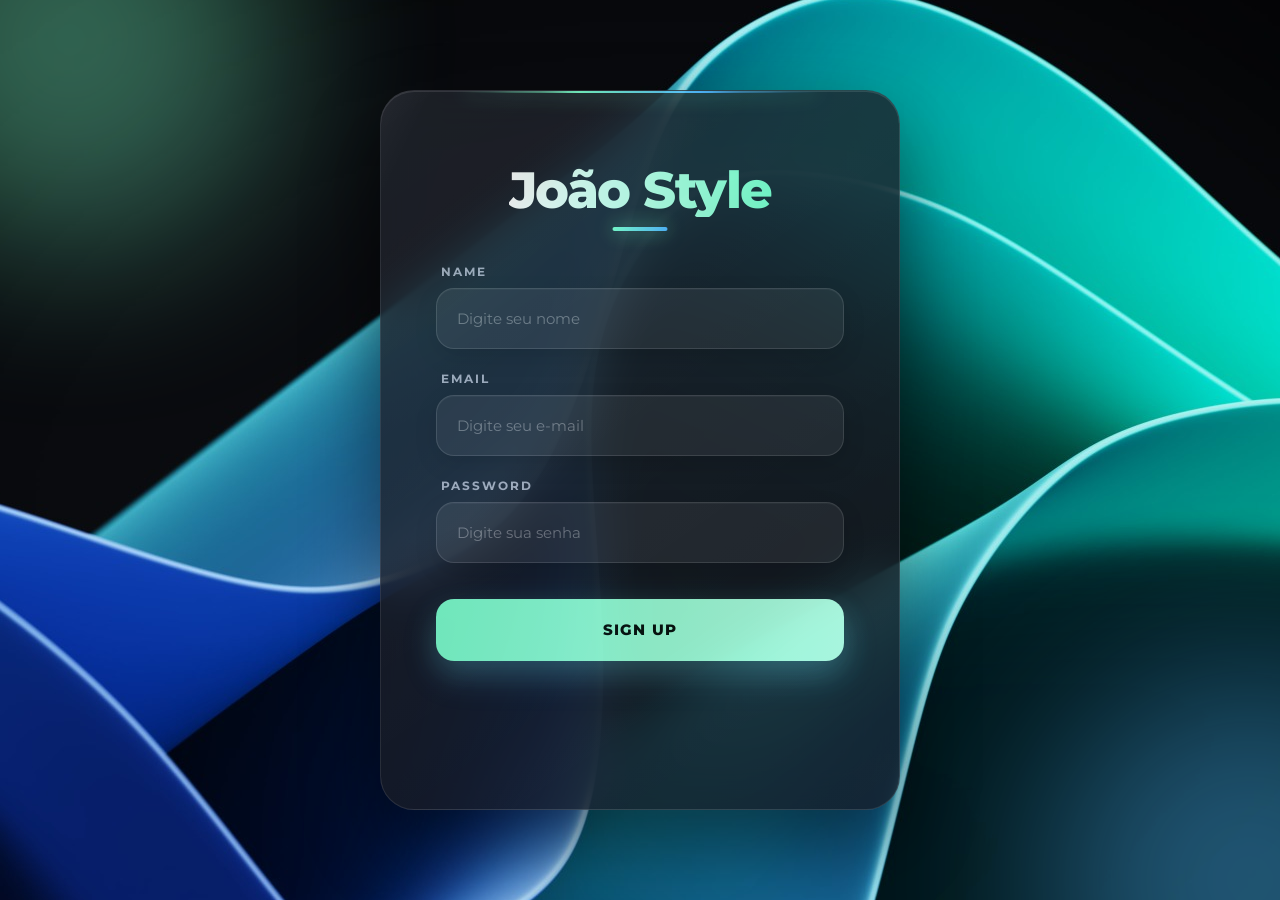
<file: Pagina_de_Login_Da_Equipe_Gabriel_&_João_Com_JS_Teste_QA/index.html>
<!DOCTYPE html>
<html lang="en">
<head>
    <meta charset="UTF-8">
    <meta name="viewport" content="width=device-width, initial-scale=1.0">
    <title>João Style - Login & Cadastro</title>

    <!-- Css principalda pagina -->
    <link rel="stylesheet" href="assets/index/index.css?V=1.0.0">

  <!-- ========================= -->
  <!-- FAVICONS -->
  <!-- ========================= -->
  <link rel="icon" type="image/png" sizes="192x192"
        href="https://qualidadesoftwareproz.netlify.app/favicons/joao_style_192x192.png">
  <link rel="icon" type="image/png" sizes="512x512"
        href="https://qualidadesoftwareproz.netlify.app/favicons/joao_style_512x512.png">
    
</head>
    <body>
        <main class="container">

            <h2>João Style</h2>
            
            <br>

            <section class="form-container">
                <form class="form" onsubmit="submitForm(); return false;">
                    <label for="name">Name</label>
                    <input
                        id="name"
                        name="name"
                        type="text"
                        placeholder="Digite seu nome"
                        autocomplete="name"
                        required
                    >

                    <label for="email">Email</label>
                    <input
                        id="email"
                        name="email"
                        type="email"
                        placeholder="Digite seu e-mail"
                        autocomplete="email"
                        required
                    >

                    <label for="password">Password</label>
                    <input
                        id="password"
                        name="password"
                        type="password"
                        placeholder="Digite sua senha"
                        autocomplete="new-password"
                        minlength="6"
                        required
                    >
                    <button id="submit-btn" type="submit" onclick="submitForm()">
                        Sign up
                    </button>


                    <div id="mensagem_error" class="error-message"> </div>

                    
                </form>
            </section>

        </main>
    </body>

    <!-- Link to the JavaScript file -->
    <script src="assets/index/index.js?V=1.0.0" defer></script>
</html>
</file>
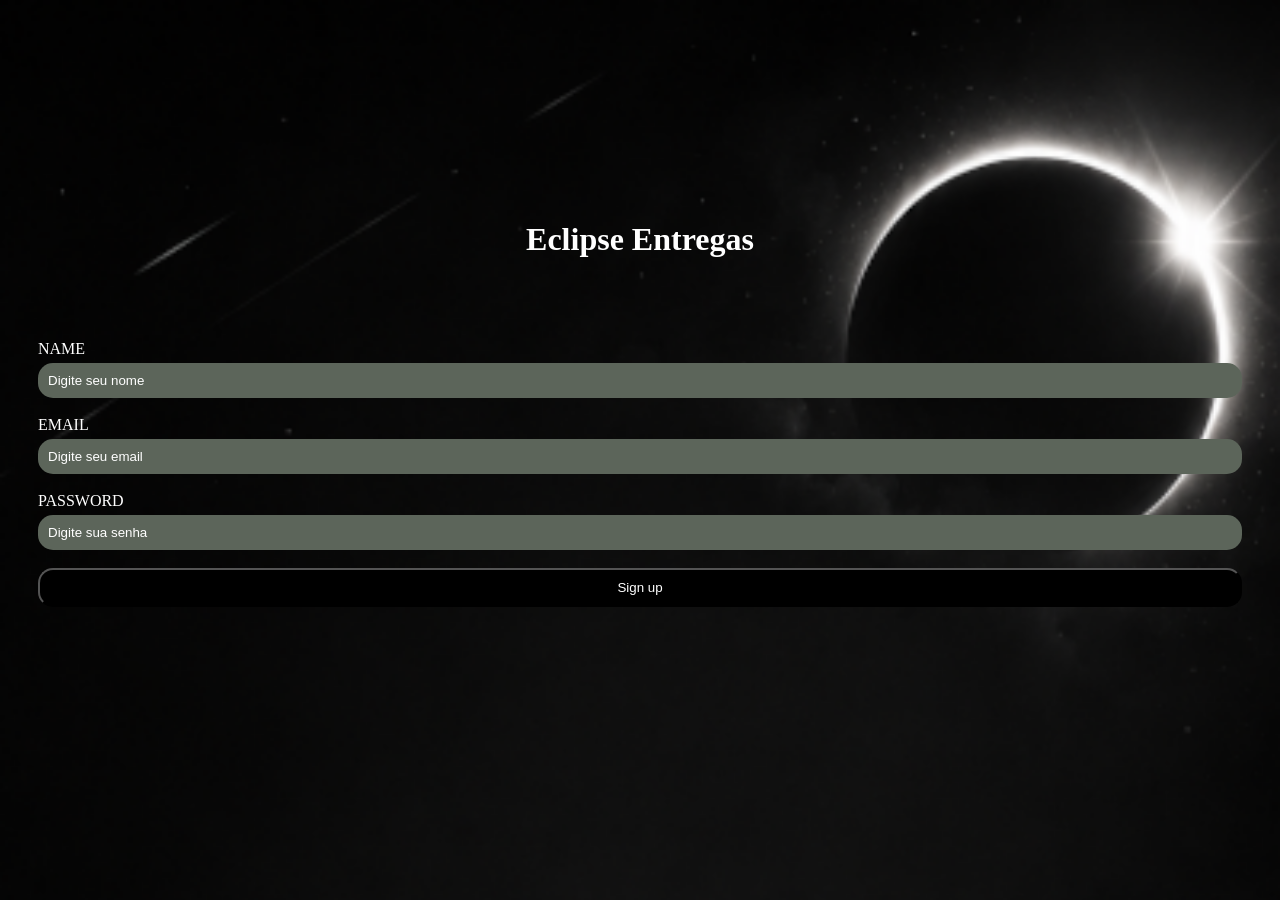
<file: Projetos Proz - QA ( qualidade do software )/Documentação e Codigo - Projeto Davi/Codigos_Projeto_Davi_&_Lucas - Testados/index.html>
<!doctype html>
<html lang="pt-BR">
  <head>
    <meta charset="UTF-8" />
    <meta name="viewport" content="width=device-width, initial-scale=1.0" />
    <title>Eclipse Entregas | O melhor delivery da cidade</title>
    <link rel="stylesheet" href="css/style.css" />
    <link rel="icon" type="image/png" href="logo.png" />
  </head>
  <body>
    <div class="logo-titulo">
      <h1>Eclipse Entregas</h1>
      <br />
    </div>
    <p class="mensagem" id="mensagem"></p>
    <form id="formLogin">
      <label for="nome">NAME</label>
      <input
        type="text"
        name="name"
        id="nome"
        placeholder="Digite seu nome"
        required
      />
      <br />
      <label for="email">EMAIL</label>
      <input
        type="email"
        name="email"
        id="email"
        placeholder="Digite seu email"
        required
      />
      <br />
      <label for="senha">PASSWORD</label>
      <input
        type="password"
        name="password"
        id="senha"
        placeholder="Digite sua senha"
        required
      />
      <br />
      <button type="submit">Sign up</button>
    </form>

    <script type="module" src="script/script.js"></script>
  </body>
</html>
</file>
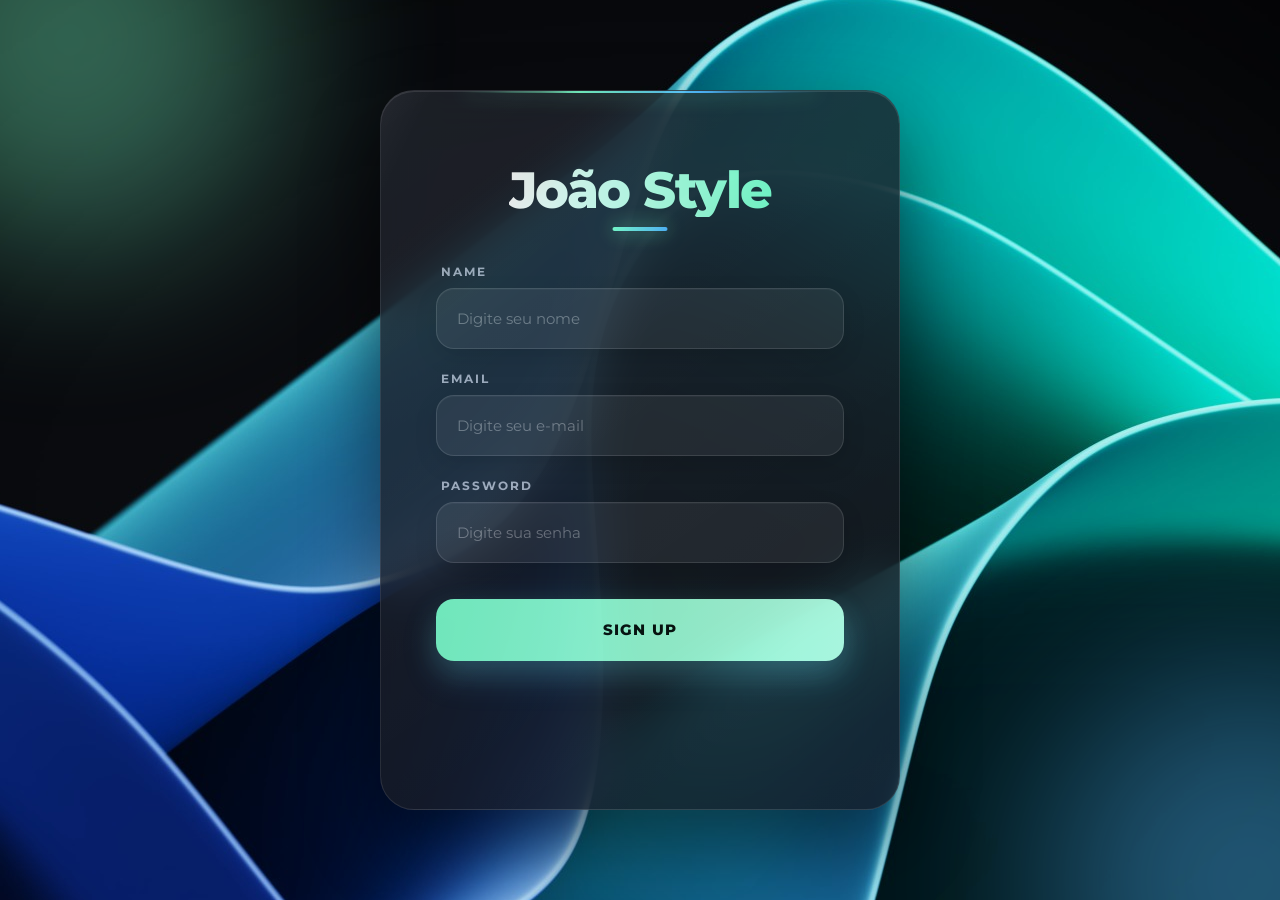
<file: Pagina_de_Login_Da_Equipe_Gabriel_&_João_Com_JS_Teste_QA/home.html>
<!DOCTYPE html>
<html lang="pt-BR">
<head>
    <meta charset="UTF-8">
    <meta name="viewport" content="width=device-width, initial-scale=1.0">
    <meta name="description" content="João Style — moda urbana contemporânea, essenciais premium e atitude para todos os dias.">
    <meta name="theme-color" content="#080b12">
    <title>João Style | Vista sua melhor versão</title>

    <link rel="icon" type="image/png" sizes="192x192" href="favicons/joao_style_192x192.png">
    <link rel="icon" type="image/png" sizes="512x512" href="favicons/joao_style_512x512.png">
    <link rel="preconnect" href="https://fonts.googleapis.com">
    <link rel="preconnect" href="https://fonts.gstatic.com" crossorigin>
    <link rel="preconnect" href="https://images.unsplash.com">
    <link href="https://fonts.googleapis.com/css2?family=DM+Sans:wght@400;500;600;700&family=Manrope:wght@400;500;600;700;800&display=swap" rel="stylesheet">
    <link rel="stylesheet" href="assets/home/home.css?V=1.0.1">
</head>

<body>
    <!-- Redirecionamento para a página de login se o usuário não estiver logado -->
    <script>

        const usuarioLogado = sessionStorage.getItem("Logado");

        if (usuarioLogado !== "true") 
        {
            window.location.href = "index.html"; // Redireciona para a página de login se não estiver logado
        }

        // para o usuairo logado sair da sessão e voltar para a página de login
        function logout() 
        {
            sessionStorage.removeItem("Logado");
            window.location.href = "index.html";
        }
    </script>

    <a class="skip-link" href="#conteudo">Pular para o conteúdo</a>

    <div class="page-glow page-glow--mint" aria-hidden="true"></div>
    <div class="page-glow page-glow--blue" aria-hidden="true"></div>

    <div class="announcement">
        <div class="shell announcement__inner">
            <p><span>Drop 02 liberado</span> · frete grátis acima de R$ 299</p>
            <a href="#novidades">Explorar agora <span aria-hidden="true">↗</span></a>
        </div>
    </div>

    <header class="site-header" id="inicio">
        <div class="shell header__inner">
            <a class="brand" href="#inicio" aria-label="João Style, início">
                <img src="favicons/joao_style_192x192.png" alt="" width="44" height="44">
                <span class="brand__text">
                    <strong>João Style</strong>
                    <small>Urban essentials</small>
                </span>
            </a>

            <nav class="main-nav" id="main-nav" aria-label="Navegação principal">
                <a class="is-active" href="#inicio">Início</a>
                <a href="#novidades">Novidades</a>
                <a href="#categorias">Coleções</a>
                <a href="#manifesto">Nossa essência</a>
                <a class="main-nav__mobile-login" href="index.html">Minha conta</a>
            </nav>

            <div class="header-actions">
                <button class="header-action search-toggle" type="button" id="search-toggle" aria-expanded="false" aria-controls="search-panel">
                    <span class="search-icon" aria-hidden="true"></span>
                    <span class="sr-only">Abrir busca</span>
                </button>
                <a class="header-action account-link" aria-label="Sair da conta Logada" onclick="logout()">Sair</a>
                <button class="header-action cart-button" type="button" id="cart-button" aria-label="Abrir sacola, 0 itens">
                    Sacola
                    <span id="cart-count">0</span>
                </button>
                <button class="menu-toggle" type="button" id="menu-toggle" aria-expanded="false" aria-controls="main-nav" aria-label="Abrir menu">
                    <span></span><span></span>
                </button>
            </div>
        </div>

        <div class="search-panel" id="search-panel" aria-hidden="true">
            <form class="shell search-form" id="search-form" role="search">
                <label for="product-search">O que você está procurando?</label>
                <div class="search-form__row">
                    <input id="product-search" type="search" placeholder="Ex.: moletom, camiseta, tênis..." autocomplete="off">
                    <button type="submit">Buscar</button>
                    <button class="search-close" id="search-close" type="button" aria-label="Fechar busca">×</button>
                </div>
            </form>
        </div>
    </header>

    <main id="conteudo">
        <section class="hero shell" aria-labelledby="hero-title">
            <div class="hero__content">
                <p class="eyebrow"><span></span> Nova coleção · 2026</p>
                <h1 id="hero-title">Vista o seu<br><em>próximo nível.</em></h1>
                <p class="hero__description">Peças urbanas, cortes precisos e conforto sem esforço. Uma coleção criada para acompanhar quem transforma movimento em identidade.</p>

                <div class="hero__actions">
                    <a class="button button--primary" href="#novidades">Ver lançamentos <span aria-hidden="true">↗</span></a>
                    <a class="button button--ghost" href="#categorias">Explorar coleções</a>
                </div>

                <dl class="hero__stats" aria-label="Destaques da marca">
                    <div><dt>+8k</dt><dd>clientes no estilo</dd></div>
                    <div><dt>4,9</dt><dd>avaliação média</dd></div>
                    <div><dt>100%</dt><dd>atitude original</dd></div>
                </dl>
            </div>

            <div class="hero__visual">
                <div class="hero__image-wrap">
                    <img src="https://images.unsplash.com/photo-1529139574466-a303027c1d8b?auto=format&amp;fit=crop&amp;w=1400&amp;q=88" alt="Modelo vestindo um look urbano contemporâneo" fetchpriority="high">
                    <div class="hero__shade" aria-hidden="true"></div>
                </div>

                <div class="hero-tag hero-tag--top">
                    <span class="hero-tag__dot"></span>
                    <span><small>Edição limitada</small><strong>Midnight Series</strong></span>
                </div>

                <div class="hero-tag hero-tag--bottom">
                    <span><small>A partir de</small><strong>R$ 129,90</strong></span>
                    <span class="hero-tag__arrow" aria-hidden="true">↗</span>
                </div>

                <span class="hero__vertical-copy" aria-hidden="true">URBAN · AUTHENTIC · LIMITLESS</span>
            </div>
        </section>

        <section class="feature-ticker" aria-label="Valores da João Style">
            <div class="feature-ticker__track">
                <span>Design autoral <i></i></span>
                <span>Conforto premium <i></i></span>
                <span>Estilo sem gênero <i></i></span>
                <span>Troca fácil <i></i></span>
                <span>Design autoral <i></i></span>
                <span>Conforto premium <i></i></span>
                <span>Estilo sem gênero <i></i></span>
                <span>Troca fácil <i></i></span>
            </div>
        </section>

        <section class="section shell" id="categorias" aria-labelledby="categories-title">
            <div class="section-heading">
                <div>
                    <p class="eyebrow"><span></span> Encontre seu mood</p>
                    <h2 id="categories-title">Escolha sua <em>vibe.</em></h2>
                </div>
                <p>Da rua para qualquer lugar: descubra coleções que combinam com o seu ritmo.</p>
            </div>

            <div class="category-grid">
                <a class="category-card category-card--large" href="#novidades" data-filter-link="streetwear">
                    <img src="https://images.unsplash.com/photo-1503341504253-dff4815485f1?auto=format&amp;fit=crop&amp;w=1100&amp;q=82" alt="Look streetwear em tons escuros" loading="lazy">
                    <span class="category-card__overlay"></span>
                    <span class="category-card__content">
                        <small>01 · atitude urbana</small>
                        <strong>Streetwear</strong>
                        <span>Ver coleção ↗</span>
                    </span>
                </a>

                <a class="category-card" href="#novidades" data-filter-link="essenciais">
                    <img src="https://images.unsplash.com/photo-1483985988355-763728e1935b?auto=format&amp;fit=crop&amp;w=900&amp;q=82" alt="Seleção de roupas essenciais" loading="lazy">
                    <span class="category-card__overlay"></span>
                    <span class="category-card__content">
                        <small>02 · todo dia</small>
                        <strong>Essenciais</strong>
                        <span>Ver coleção ↗</span>
                    </span>
                </a>

                <a class="category-card" href="#novidades" data-filter-link="calcados">
                    <img src="https://images.unsplash.com/photo-1542291026-7eec264c27ff?auto=format&amp;fit=crop&amp;w=900&amp;q=82" alt="Tênis urbano em destaque" loading="lazy">
                    <span class="category-card__overlay"></span>
                    <span class="category-card__content">
                        <small>03 · passo firme</small>
                        <strong>Calçados</strong>
                        <span>Ver coleção ↗</span>
                    </span>
                </a>
            </div>
        </section>

        <section class="section section--products shell" id="novidades" aria-labelledby="products-title">
            <div class="section-heading section-heading--products">
                <div>
                    <p class="eyebrow"><span></span> Acabou de chegar</p>
                    <h2 id="products-title">Novos <em>favoritos.</em></h2>
                </div>
                <div class="product-filters" role="group" aria-label="Filtrar produtos">
                    <button class="filter-chip is-active" type="button" data-filter="todos">Todos</button>
                    <button class="filter-chip" type="button" data-filter="streetwear">Streetwear</button>
                    <button class="filter-chip" type="button" data-filter="essenciais">Essenciais</button>
                    <button class="filter-chip" type="button" data-filter="calcados">Calçados</button>
                </div>
            </div>

            <p class="products-status" id="products-status" aria-live="polite"></p>

            <div class="product-grid" id="product-grid">
                <article class="product-card" data-category="streetwear" data-name="Moletom Nebula Oversized">
                    <div class="product-card__media">
                        <img src="https://images.unsplash.com/photo-1556821840-3a63f95609a7?auto=format&amp;fit=crop&amp;w=800&amp;q=82" alt="Moletom Nebula Oversized" loading="lazy">
                        <span class="product-badge">Novo</span>
                        <button class="wishlist-button" type="button" aria-label="Adicionar Moletom Nebula Oversized aos favoritos" aria-pressed="false">♡</button>
                        <button class="quick-add" type="button" data-product="Moletom Nebula Oversized">Adicionar à sacola</button>
                    </div>
                    <div class="product-card__info">
                        <div><p>Streetwear · Unissex</p><h3>Moletom Nebula Oversized</h3></div>
                        <div class="product-price"><span>R$ 249,90</span><small>3x de R$ 83,30</small></div>
                    </div>
                </article>

                <article class="product-card" data-category="essenciais" data-name="Camiseta Essential Heavy">
                    <div class="product-card__media">
                        <img src="https://clazzey.com/cdn/shop/files/hf_20260630_123049_13d80299-8a38-4a91-9ec8-4c045093db89.png?v=1782831980" alt="Camiseta Essential Heavy preta" loading="lazy">
                        <span class="product-badge product-badge--dark">Best-seller</span>
                        <button class="wishlist-button" type="button" aria-label="Adicionar Camiseta Essential Heavy aos favoritos" aria-pressed="false">♡</button>
                        <button class="quick-add" type="button" data-product="Camiseta Essential Heavy">Adicionar à sacola</button>
                    </div>
                    <div class="product-card__info">
                        <div><p>Essenciais · Algodão</p><h3>Camiseta Essential Heavy</h3></div>
                        <div class="product-price"><span>R$ 119,90</span><small>2x de R$ 59,95</small></div>
                    </div>
                </article>

                <article class="product-card" data-category="calcados" data-name="Tênis Flux One - Nike">
                    <div class="product-card__media">
                        <img src="https://images.unsplash.com/photo-1549298916-b41d501d3772?auto=format&amp;fit=crop&amp;w=800&amp;q=82" alt="Tênis Flux One - Nike" loading="lazy">
                        <span class="product-badge">Exclusivo</span>
                        <button class="wishlist-button" type="button" aria-label="Adicionar Tênis Flux One - Nike aos favoritos" aria-pressed="false">♡</button>
                        <button class="quick-add" type="button" data-product="Tênis Flux One - Nike">Adicionar à sacola</button>
                    </div>
                    <div class="product-card__info">
                        <div><p>Calçados · Lifestyle</p><h3>Tênis Flux One - Nike</h3></div>
                        <div class="product-price"><span>R$ 329,90</span><small>5x de R$ 65,98</small></div>
                    </div>
                </article>

                <article class="product-card" data-category="streetwear" data-name="Jaqueta Horizon Utility">
                    <div class="product-card__media">
                        <img src="https://images.unsplash.com/photo-1523398002811-999ca8dec234?auto=format&amp;fit=crop&amp;w=800&amp;q=82" alt="Jaqueta Horizon Utility" loading="lazy">
                        <span class="product-badge product-badge--sale">-20%</span>
                        <button class="wishlist-button" type="button" aria-label="Adicionar Jaqueta Horizon Utility aos favoritos" aria-pressed="false">♡</button>
                        <button class="quick-add" type="button" data-product="Jaqueta Horizon Utility">Adicionar à sacola</button>
                    </div>
                    <div class="product-card__info">
                        <div><p>Streetwear · Utility</p><h3>Jaqueta Horizon Utility</h3></div>
                        <div class="product-price"><span>R$ 299,90</span><small><s>R$ 374,90</s></small></div>
                    </div>
                </article>

                <article class="product-card" data-category="essenciais" data-name="Camiseta Aura Off White">
                    <div class="product-card__media">
                        <img src="https://images.unsplash.com/photo-1521572163474-6864f9cf17ab?auto=format&amp;fit=crop&amp;w=800&amp;q=82" alt="Camiseta Aura Off White" loading="lazy">
                        <span class="product-badge">Novo</span>
                        <button class="wishlist-button" type="button" aria-label="Adicionar Camiseta Aura Off White aos favoritos" aria-pressed="false">♡</button>
                        <button class="quick-add" type="button" data-product="Camiseta Aura Off White">Adicionar à sacola</button>
                    </div>
                    <div class="product-card__info">
                        <div><p>Essenciais · Algodão</p><h3>Camiseta Aura Off White</h3></div>
                        <div class="product-price"><span>R$ 129,90</span><small>2x de R$ 64,95</small></div>
                    </div>
                </article>

                <article class="product-card" data-category="calcados" data-name="Tênis Orbit Low - Puma">
                    <div class="product-card__media">
                        <img src="https://images.unsplash.com/photo-1608231387042-66d1773070a5?auto=format&amp;fit=crop&amp;w=800&amp;q=82" alt="Tênis Orbit Low - Puma" loading="lazy">
                        <span class="product-badge product-badge--dark">Limitado</span>
                        <button class="wishlist-button" type="button" aria-label="Adicionar Tênis Orbit Low - Puma aos favoritos" aria-pressed="false">♡</button>
                        <button class="quick-add" type="button" data-product="Tênis Orbit Low - Puma">Adicionar à sacola</button>
                    </div>
                    <div class="product-card__info">
                        <div><p>Calçados · Casual</p><h3>Tênis Orbit Low - Puma</h3></div>
                        <div class="product-price"><span>R$ 349,90</span><small>5x de R$ 69,98</small></div>
                    </div>
                </article>

                <article class="product-card" data-category="streetwear" data-name="Calça Cargo Vector">
                    <div class="product-card__media">
                        <img src="https://images.unsplash.com/photo-1515886657613-9f3515b0c78f?auto=format&amp;fit=crop&amp;w=800&amp;q=82" alt="Calça Cargo Vector" loading="lazy">
                        <span class="product-badge">Novo</span>
                        <button class="wishlist-button" type="button" aria-label="Adicionar Calça Cargo Vector aos favoritos" aria-pressed="false">♡</button>
                        <button class="quick-add" type="button" data-product="Calça Cargo Vector">Adicionar à sacola</button>
                    </div>
                    <div class="product-card__info">
                        <div><p>Streetwear · Relaxed</p><h3>Calça Cargo Vector</h3></div>
                        <div class="product-price"><span>R$ 219,90</span><small>3x de R$ 73,30</small></div>
                    </div>
                </article>

                <article class="product-card" data-category="essenciais" data-name="Boné Signal Minimal">
                    <div class="product-card__media">
                        <img src="https://images.unsplash.com/photo-1521369909029-2afed882baee?auto=format&amp;fit=crop&amp;w=800&amp;q=82" alt="Boné Signal Minimal" loading="lazy">
                        <span class="product-badge product-badge--dark">Essencial</span>
                        <button class="wishlist-button" type="button" aria-label="Adicionar Boné Signal Minimal aos favoritos" aria-pressed="false">♡</button>
                        <button class="quick-add" type="button" data-product="Boné Signal Minimal">Adicionar à sacola</button>
                    </div>
                    <div class="product-card__info">
                        <div><p>Essenciais · Acessórios</p><h3>Boné Signal Minimal</h3></div>
                        <div class="product-price"><span>R$ 89,90</span><small>2x de R$ 44,95</small></div>
                    </div>
                </article>
            </div>

            <div class="empty-products" id="empty-products" hidden>
                <span aria-hidden="true">⌕</span>
                <h3>Nenhuma peça encontrada.</h3>
                <p>Tente outro termo ou veja todos os nossos favoritos.</p>
                <button type="button" id="clear-search">Ver todos os produtos</button>
            </div>
        </section>

        <section class="manifesto shell" id="manifesto" aria-labelledby="manifesto-title">
            <div class="manifesto__image">
                <img src="https://images.unsplash.com/photo-1551232864-3f0890e580d9?auto=format&amp;fit=crop&amp;w=1200&amp;q=85" alt="Detalhes de uma coleção de moda contemporânea" loading="lazy">
                <span>JOÃO<br>STYLE</span>
            </div>

            <div class="manifesto__content">
                <p class="eyebrow"><span></span> Mais que roupa</p>
                <h2 id="manifesto-title">Estilo é a forma mais direta de dizer <em>quem você é.</em></h2>
                <p>Nascemos da mistura entre movimento urbano, design funcional e liberdade de expressão. Cada peça é pensada para durar no seu guarda-roupa e acompanhar as muitas versões de você.</p>

                <div class="manifesto__points">
                    <div><span>01</span><p><strong>Design consciente</strong>Modelagens versáteis e materiais selecionados.</p></div>
                    <div><span>02</span><p><strong>Feito para viver</strong>Conforto real do primeiro ao último compromisso.</p></div>
                </div>

                <a class="text-link" href="#newsletter">Faça parte do movimento <span aria-hidden="true">↗</span></a>
            </div>
        </section>

        <section class="benefits shell" aria-label="Benefícios de comprar na João Style">
            <article><span aria-hidden="true">01</span><div><h3>Frete grátis</h3><p>Em compras acima de R$ 299 para todo o Brasil.</p></div></article>
            <article><span aria-hidden="true">02</span><div><h3>Troca sem estresse</h3><p>Você tem 30 dias para trocar de ideia ou tamanho.</p></div></article>
            <article><span aria-hidden="true">03</span><div><h3>Compra protegida</h3><p>Seus dados seguros em todas as etapas da compra.</p></div></article>
        </section>

        <section class="newsletter shell" id="newsletter" aria-labelledby="newsletter-title">
            <div>
                <p class="eyebrow"><span></span> Entre para a lista</p>
                <h2 id="newsletter-title">A próxima novidade<br>chega primeiro em você.</h2>
            </div>
            <form class="newsletter__form" id="newsletter-form">
                <label class="sr-only" for="newsletter-email">Seu melhor e-mail</label>
                <input id="newsletter-email" type="email" placeholder="seuemail@exemplo.com" required>
                <button type="submit">Quero fazer parte <span aria-hidden="true">↗</span></button>
                <small>Sem spam. Só drops, inspiração e vantagens exclusivas.</small>
            </form>
        </section>
    </main>

    <footer class="site-footer">
        <div class="shell footer__top">
            <div class="footer__brand">
                <a class="brand" href="#inicio">
                    <img src="favicons/joao_style_192x192.png" alt="" width="44" height="44">
                    <span class="brand__text"><strong>João Style</strong><small>Urban essentials</small></span>
                </a>
                <p>Moda urbana para quem não passa despercebido.</p>
                <div class="social-links" aria-label="Redes sociais">
                    <a href="https://www.instagram.com/" target="_blank" rel="noopener noreferrer" aria-label="Instagram (abre em nova guia)">IG</a>
                    <a href="https://www.tiktok.com/" target="_blank" rel="noopener noreferrer" aria-label="TikTok (abre em nova guia)">TK</a>
                    <a href="https://www.pinterest.com/" target="_blank" rel="noopener noreferrer" aria-label="Pinterest (abre em nova guia)">PT</a>
                </div>
            </div>

            <div class="footer__links"><h3>Loja</h3><a href="#novidades">Novidades</a><a href="#categorias">Coleções</a><a href="#novidades">Mais vendidos</a><a href="#novidades">Ofertas</a></div>
            <div class="footer__links"><h3>Ajuda</h3><a href="#informacoes" data-info="central-ajuda">Central de ajuda</a><a href="#informacoes" data-info="trocas">Trocas e devoluções</a><a href="#informacoes" data-info="rastreio">Rastrear pedido</a><a href="#informacoes" data-info="tamanhos">Guia de tamanhos</a></div>
            <div class="footer__links"><h3>João Style</h3><a href="#manifesto">Sobre nós</a><a href="#informacoes" data-info="sustentabilidade">Sustentabilidade</a><a href="#informacoes" data-info="carreiras">Trabalhe conosco</a><a href="index.html">Minha conta</a></div>
        </div>

        <div class="shell footer__bottom">
            <p>© <span id="current-year">2026</span> João Style. Todos os direitos reservados.</p>
            <div><a href="#informacoes" data-info="privacidade">Privacidade</a><a href="#informacoes" data-info="termos">Termos</a><span>Brasil · BRL</span></div>
        </div>
    </footer>

    <dialog class="app-dialog cart-dialog" id="cart-dialog" aria-labelledby="cart-title">
        <div class="app-dialog__panel cart-dialog__panel">
            <header class="app-dialog__header">
                <div>
                    <p class="eyebrow"><span></span> Seus escolhidos</p>
                    <h2 id="cart-title">Sua sacola</h2>
                </div>
                <button class="app-dialog__close" id="cart-close" type="button" aria-label="Fechar sacola">×</button>
            </header>

            <div class="cart-dialog__content">
                <p class="cart-dialog__empty" id="cart-empty">Sua sacola está vazia. Escolha uma peça para começar.</p>
                <ul class="cart-dialog__items" id="cart-items" aria-label="Itens da sacola"></ul>
            </div>

            <footer class="cart-dialog__footer">
                <p id="cart-summary">0 itens selecionados</p>
                <button id="cart-clear" type="button" disabled>Limpar sacola</button>
            </footer>
        </div>
    </dialog>

    <dialog class="app-dialog info-dialog" id="info-dialog" aria-labelledby="info-title">
        <div class="app-dialog__panel info-dialog__panel" id="informacoes">
            <button class="app-dialog__close" id="info-close" type="button" aria-label="Fechar informações">×</button>
            <p class="eyebrow"><span></span> João Style</p>
            <h2 id="info-title">Informações</h2>
            <p id="info-content"></p>
        </div>
    </dialog>

    <div class="toast" id="toast" role="status" aria-live="polite" aria-atomic="true">
        <span class="toast__check" aria-hidden="true">✓</span>
        <span><strong>Adicionado à sacola</strong><small id="toast-product">Produto selecionado</small></span>
    </div>

    <script src="assets/home/home.js?V=1.0.1" defer></script>
</body>
</html>
</file>
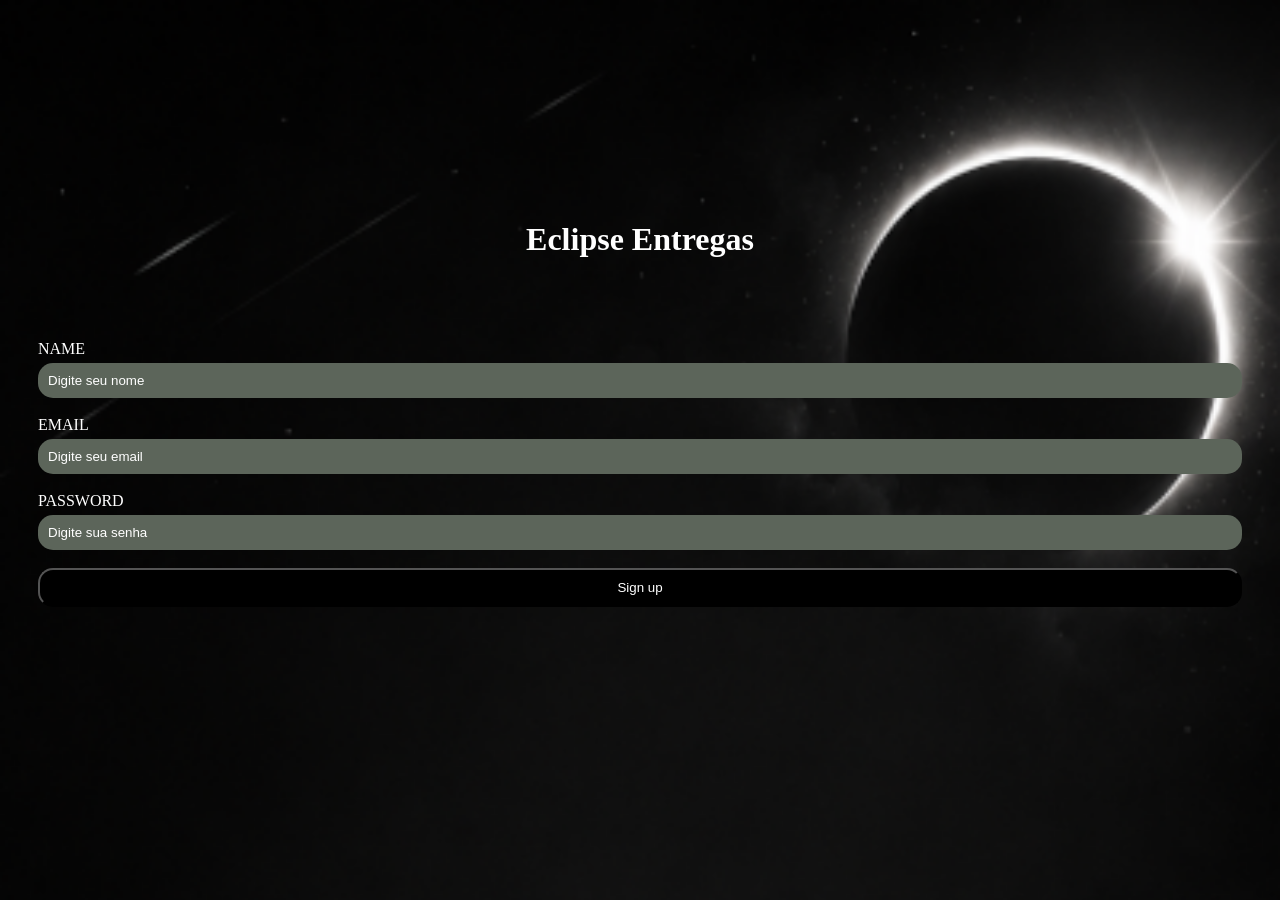
<file: Projetos Proz - QA ( qualidade do software )/Documentação e Codigo - Projeto Davi/Codigos_Projeto_Davi_&_Lucas - Testados/pedidos.html>
<!doctype html>
<html lang="pt-BR">
  <head>
    <meta charset="UTF-8" />
    <meta name="viewport" content="width=device-width, initial-scale=1.0" />
    <script src="script/auth.js"></script>
    <title>Pedidos | Eclipse Entregas</title>
    <link rel="stylesheet" href="css/pedidos.css" />
    <link rel="icon" type="image/png" href="logo.png" />
  </head>
  <body>
    <header>
      <h1>Meus pedidos</h1>
      <p>Acompanhe todos os seus pedidos</p>
      <nav>
        <ul>
          <li class="ativo" onclick="filtrarPedidos('todos', this)">
            <a href="#">Todos</a>
          </li>
          <li onclick="filtrarPedidos('andamento', this)">
            <a href="#">Em andamento</a>
          </li>
          <li onclick="filtrarPedidos('concluidos', this)">
            <a href="#">Concluídos</a>
          </li>
        </ul>
      </nav>
    </header>
    <main>
      <section class="tabela-pedidos">
        <div class="card-pedidos">
          <img src="img/hamburguer-transparente.png" alt="" />
          <div>
            <h3>Burguer House</h3>
            <p>R$ 52,90</p>
          </div>
        </div>
        <div class="card-pedidos">
          <img src="img/mercado-transaparente.png" alt="" />
          <div>
            <h3>Mercado Total</h3>
            <p>R$ 87,40</p>
          </div>
        </div>
        <div class="card-pedidos">
          <img src="img/farmacia-transparente.png" alt="" />
          <div>
            <h3>Farma Vida</h3>
            <p>R$ 32,15</p>
          </div>
        </div>
      </section>
      <section class="chamada-acao-pedido">
        <div>
          <img src="img/caixa-de-entrega.png" alt="" />
          <h2>Ainda não fez um pedido hoje?</h2>
          <p>Que tal pedir agora mesmo?</p>
          <a href="home.html">Fazer um pedido</a>
        </div>
      </section>
    </main>

    <footer>
      <div class="card-footer" onclick="direcionarInicio()">
        <img src="img/botao-de-inicio.png" alt="" />
        <h2>Inicio</h2>
      </div>
      <div class="card-footer" onclick="direcionarPedidos()">
        <img src="img/sacolas-de-pedidos.png" alt="" />
        <h2>Pedidos</h2>
      </div>
      <div class="card-footer" onclick="direcionarPerfil()">
        <img src="img/perfil-de-usuario.png" alt="" />
        <h2>Perfil</h2>
      </div>
    </footer>

    <script src="script/pedidos.js"></script>
  </body>
</html>
</file>
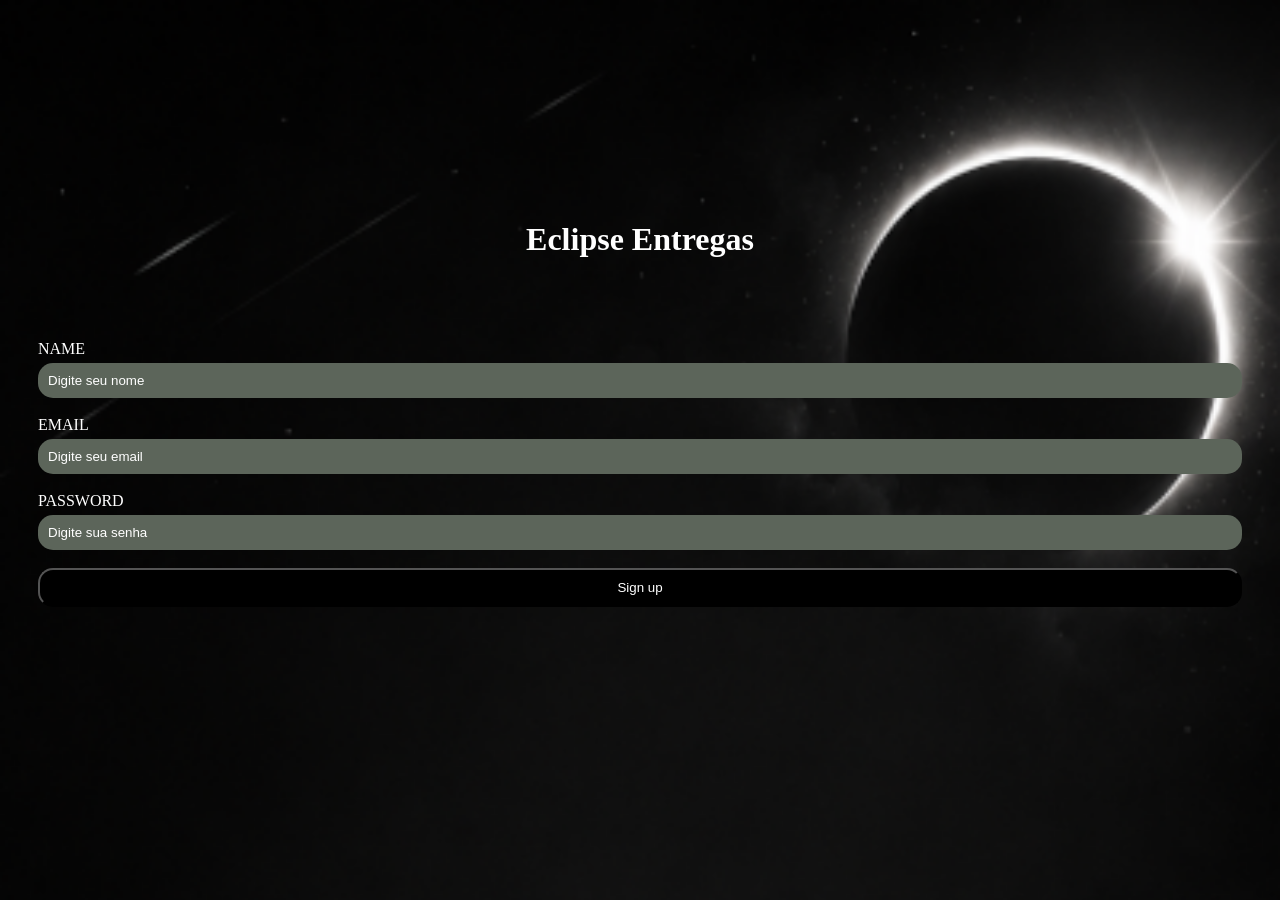
<file: Projetos Proz - QA ( qualidade do software )/Documentação e Codigo - Projeto Davi/Codigos_Projeto_Davi_&_Lucas - Testados/perfil.html>
<!doctype html>
<html lang="pt-BR">
  <head>
    <meta charset="UTF-8" />
    <meta name="viewport" content="width=device-width, initial-scale=1.0" />
    <script src="script/auth.js"></script>
    <title>Meu perfil | Eclipse Entregas</title>
    <link rel="stylesheet" href="css/perfil.css" />
    <link rel="icon" type="image/png" href="logo.png">
  </head>
  <body>

    <header>
      <div class="cabecalho-titulo">
        <h1>Meu perfil</h1>
      </div>
      <div class="caixa-perfil">
        <div class="avatar">
            <img src="img/avatar.png" alt="">
        </div>
        <div class="perfil-info">
          <p id="userName"></p>
          <p id="userEmail"></p>
        </div>
      </div>
    </header>
    <main>
      <section class="saldo-credito">
        <div class="card-saldo">
          <div class="saldo-info">
            <p>Saldo em créditos</p>
            <p id="saldo">R$ 0,00</p>
          </div>
          <a onclick="adiconarCredito()">Adicionar</a>
        </div>
      </section>

      <section class="pedidos">
        <h2>Meus pedidos</h2>
        <div class="card-pedidos" onclick="direcionarPedidos()">
          <div>
            <h3>Ver meus pedidos</h3>
            <p>Acompanhar todos os seus pedidos</p>
          </div>
          <span class="seta">›</span>
        </div>
      </section>

      <section class="conta">
        <h2>Conta</h2>
        <div class="card-conta">
          <ul>
            <li>
              <a><span>⌖</span>Endereços<i>›</i></a>
            </li>
            <li>
              <a><span>▤</span>Formas de pagamento<i>›</i></a>
            </li>
            <li>
              <a><span>♧</span>Notificações<i>›</i></a>
            </li>
            <li>
              <a><span>▣</span>Segurança<i>›</i></a>
            </li>
          </ul>
        </div>
      </section>

      <section class="suporte">
        <h2>Suporte</h2>
        <div>
          <ul>
            <li>
              <a><span>?</span>Ajuda e dúvidas<i>›</i></a>
            </li>
            <li>
              <a><span>◌</span>Fale conosco<i>›</i></a>
            </li>
            <li>
              <a><span>i</span>Sobre o app<i>›</i></a>
            </li>
          </ul>
        </div>
      </section>

      <section class="sair">
        <div class="botao-sair">
          <a onclick="sair()"><span>⇥</span>Sair da conta</a>
        </div>
      </section>
    </main>

    <footer>
      <div class="card-footer" onclick="direcionarInicio()">
        <img src="img/botao-de-inicio.png" alt="" />
        <h2>Inicio</h2>
      </div>
      <div class="card-footer" onclick="direcionarPedidos()">
        <img src="img/sacolas-de-pedidos.png" alt="" />
        <h2>Pedidos</h2>
      </div>
      <div class="card-footer" onclick="direcionarPerfil()">
        <img src="img/perfil-de-usuario.png" alt="" />
        <h2>Perfil</h2>
      </div>
    </footer>
    
    <script src="script/perfil.js"></script>
  </body>
</html>
</file>
<file: Pagina_de_Login_Da_Equipe_Gabriel_&_João_Com_JS_Teste_QA/assets/index/index.css>
/* =====================================================
   CONFIGURAÇÕES GERAIS
===================================================== */

@import url("https://fonts.googleapis.com/css2?family=Montserrat:wght@400;500;600;700;800&display=swap");

:root {
    --background-dark: #080b12;
    --background-light: #151a24;
    --card-background: rgba(15, 19, 28, 0.88);
    --input-background: rgba(255, 255, 255, 0.07);

    --primary-color: #7cffcb;
    --secondary-color: #55b7ff;
    --text-color: #ffffff;
    --text-muted: #a9b0bf;

    --border-color: rgba(255, 255, 255, 0.13);
    --border-focus: rgba(124, 255, 203, 0.8);

    --card-radius: 34px;
    --input-radius: 18px;

    --transition-fast: 0.25s ease;
    --transition-normal: 0.4s ease;
}

* {
    margin: 0;
    padding: 0;
    box-sizing: border-box;
}

html {
    scroll-behavior: smooth;
}

/* ========================================================================================================================== */

/* versão 1.0 => Original, sem a imagem de fundo, mais com a animação de fundo. */

/* body {
    min-height: 100vh;
    min-height: 100dvh;

    display: flex;
    align-items: center;
    justify-content: center;

    overflow-x: hidden;
    position: relative;

    padding: 40px 20px;

    font-family: "Montserrat", sans-serif;
    color: var(--text-color);

    background:
        radial-gradient(
            circle at 20% 20%,
            rgba(124, 255, 203, 0.18),
            transparent 30%
        ),
        radial-gradient(
            circle at 85% 75%,
            rgba(85, 183, 255, 0.16),
            transparent 32%
        ),
        linear-gradient(
            135deg,
            var(--background-dark),
            var(--background-light)
        );

    animation: backgroundMovement 10s ease-in-out infinite alternate;
}

/* =====================================================
   LUZES ANIMADAS DO FUNDO
===================================================== 

body::before,
body::after {
    content: "";
    position: fixed;

    width: 420px;
    height: 420px;

    border-radius: 50%;
    filter: blur(90px);

    pointer-events: none;
    z-index: 0;

    opacity: 0.38;
}

body::before {
    top: -170px;
    left: -140px;

    background: var(--primary-color);

    animation: floatingLightOne 8s ease-in-out infinite alternate;
}

body::after {
    right: -180px;
    bottom: -190px;

    background: var(--secondary-color);

    animation: floatingLightTwo 10s ease-in-out infinite alternate;
}*/

/* ========================================================================================================================== */

/* versão 2.0, so uma imagem de fundo. */

 body {
    min-height: 100vh;
    min-height: 100dvh;

    display: flex;
    align-items: center;
    justify-content: center;

    overflow-x: hidden;
    position: relative;

    padding: 40px 20px;

    font-family: "Montserrat", sans-serif;
    color: var(--text-color);

    background: url("../img/background.jpg") no-repeat center center fixed;
}

/* =====================================================
   LUZES ANIMADAS DO FUNDO
===================================================== */

body::before,
body::after {
    content: "";
    position: fixed;

    width: 420px;
    height: 420px;

    border-radius: 50%;
    filter: blur(90px);

    pointer-events: none;
    z-index: 0;

    opacity: 0.38;
}

body::before {
    top: -170px;
    left: -140px;

    background: var(--primary-color);

    animation: floatingLightOne 8s ease-in-out infinite alternate;
}

body::after {
    right: -180px;
    bottom: -190px;

    background: var(--secondary-color);

    animation: floatingLightTwo 10s ease-in-out infinite alternate;
}

/* ========================================================================================================================== */

/* =====================================================
   CONTAINER PRINCIPAL
===================================================== */

.container {
    width: 100%;
    max-width: 520px;
    min-height: 720px;

    position: relative;
    z-index: 1;

    display: flex;
    flex-direction: column;
    align-items: center;
    justify-content: center;

    padding: 70px 55px;

    overflow: hidden;

    border: 1px solid rgba(255, 255, 255, 0.11);
    border-radius: var(--card-radius);

    background:
        linear-gradient(
            145deg,
            rgba(255, 255, 255, 0.075),
            rgba(255, 255, 255, 0.018)
        ),
        var(--card-background);

    box-shadow:
        0 35px 80px rgba(0, 0, 0, 0.55),
        inset 0 1px 0 rgba(255, 255, 255, 0.12);

    backdrop-filter: blur(24px);
    -webkit-backdrop-filter: blur(24px);

    animation:
        cardEntrance 1s cubic-bezier(0.16, 1, 0.3, 1),
        cardFloating 5s ease-in-out 1s infinite;

    opacity: 0.9;
}

/* Brilho interno do cartão */

.container::before {
    content: "";
    position: absolute;

    width: 240px;
    height: 700px;

    top: -180px;
    left: -280px;

    transform: rotate(25deg);

    background: linear-gradient(
        90deg,
        transparent,
        rgba(255, 255, 255, 0.09),
        transparent
    );

    animation: cardShine 6s ease-in-out infinite;
}

/* Linha luminosa superior */

.container::after {
    content: "";
    position: absolute;

    top: 0;
    left: 15%;

    width: 70%;
    height: 2px;

    border-radius: 100%;

    background: linear-gradient(
        90deg,
        transparent,
        var(--primary-color),
        var(--secondary-color),
        transparent
    );

    box-shadow: 0 0 20px var(--primary-color);

    animation: topLineGlow 3s ease-in-out infinite alternate;
}

/* =====================================================
   TÍTULO
===================================================== */

.container h2 {
    position: relative;
    z-index: 2;

    margin-bottom: 48px;

    font-size: clamp(2rem, 5vw, 3.2rem);
    font-weight: 800;
    line-height: 1.05;
    text-align: center;
    letter-spacing: -1.5px;

    background: linear-gradient(
        90deg,
        #ffffff,
        var(--primary-color),
        var(--secondary-color),
        #ffffff
    );

    background-size: 300% auto;

    -webkit-background-clip: text;
    background-clip: text;
    color: transparent;

    animation:
        titleEntrance 1s ease 0.25s both,
        titleGradient 5s linear infinite;
}

.container h2::after {
    content: "";
    position: absolute;

    left: 50%;
    bottom: -14px;

    width: 55px;
    height: 4px;

    border-radius: 999px;

    transform: translateX(-50%);

    background: linear-gradient(
        90deg,
        var(--primary-color),
        var(--secondary-color)
    );

    box-shadow: 0 0 18px rgba(124, 255, 203, 0.65);

    animation: underlinePulse 2s ease-in-out infinite;
}

/* Remove o espaço causado pelo <br> do HTML */

.container > br {
    display: none;
}

/* =====================================================
   FORMULÁRIO
===================================================== */

.form-container {
    width: 100%;
    position: relative;
    z-index: 2;
}

.form {
    width: 100%;

    display: flex;
    flex-direction: column;

    animation: formEntrance 1s ease 0.45s both;
}

.form label {
    margin: 0 0 9px 5px;

    color: var(--text-muted);

    font-size: 0.72rem;
    font-weight: 700;
    letter-spacing: 2px;
    text-transform: uppercase;

    transition:
        color var(--transition-fast),
        transform var(--transition-fast);
}

.form label:not(:first-child) {
    margin-top: 23px;
}

/* =====================================================
   INPUTS
===================================================== */

.form input {
    width: 100%;
    height: 61px;

    padding: 0 20px;

    outline: none;

    color: var(--text-color);

    font-family: inherit;
    font-size: 0.96rem;
    font-weight: 500;

    border: 1px solid var(--border-color);
    border-radius: var(--input-radius);

    background: var(--input-background);

    box-shadow:
        inset 0 1px 0 rgba(255, 255, 255, 0.04),
        0 8px 22px rgba(0, 0, 0, 0.14);

    transition:
        transform var(--transition-normal),
        border-color var(--transition-normal),
        background var(--transition-normal),
        box-shadow var(--transition-normal);
}

.form input::placeholder {
    color: rgba(255, 255, 255, 0.35);
    font-weight: 400;

    transition:
        opacity var(--transition-fast),
        transform var(--transition-fast);
}

.form input:hover {
    transform: translateY(-2px);

    border-color: rgba(255, 255, 255, 0.28);

    background: rgba(255, 255, 255, 0.095);

    box-shadow:
        0 12px 27px rgba(0, 0, 0, 0.2),
        inset 0 1px 0 rgba(255, 255, 255, 0.07);
}

.form input:focus {
    transform: translateY(-3px) scale(1.01);

    border-color: var(--border-focus);

    background: rgba(124, 255, 203, 0.075);

    box-shadow:
        0 0 0 4px rgba(124, 255, 203, 0.09),
        0 0 28px rgba(124, 255, 203, 0.12),
        0 15px 28px rgba(0, 0, 0, 0.24);
}

.form input:focus::placeholder {
    opacity: 0.35;
    transform: translateX(8px);
}

/* Destaca o label que está antes do input em foco */

.form label:has(+ input:focus) {
    color: var(--primary-color);
    transform: translateX(4px);
}

/* Cor de preenchimento automático do navegador */

.form input:-webkit-autofill,
.form input:-webkit-autofill:hover,
.form input:-webkit-autofill:focus {
    -webkit-text-fill-color: #ffffff;
    caret-color: #ffffff;

    box-shadow:
        0 0 0 1000px #18242a inset,
        0 0 0 4px rgba(124, 255, 203, 0.09);

    transition: background-color 9999s ease-in-out 0s;
}

/* =====================================================
   BOTÃO
===================================================== */

#submit-btn {
    width: 100%;
    min-height: 62px;

    position: relative;
    isolation: isolate;
    overflow: hidden;

    margin-top: 36px;
    padding: 15px 25px;

    cursor: pointer;

    color: #07120f;

    font-family: inherit;
    font-size: 0.95rem;
    font-weight: 800;
    letter-spacing: 1.2px;
    text-transform: uppercase;

    border: 0;
    border-radius: var(--input-radius);

    background: linear-gradient(
        100deg,
        var(--primary-color),
        #b6ffe4,
        var(--secondary-color),
        var(--primary-color)
    );

    background-size: 300% 100%;

    box-shadow:
        0 16px 35px rgba(85, 183, 255, 0.18),
        0 10px 30px rgba(124, 255, 203, 0.18);

    transition:
        transform var(--transition-fast),
        box-shadow var(--transition-normal),
        letter-spacing var(--transition-normal);

    animation:
        buttonGradient 5s linear infinite,
        buttonPulse 2.8s ease-in-out infinite;
}

/* Brilho passando pelo botão */

#submit-btn::before {
    content: "";
    position: absolute;

    top: 0;
    left: -120%;

    width: 80%;
    height: 100%;

    z-index: -1;

    transform: skewX(-20deg);

    background: linear-gradient(
        90deg,
        transparent,
        rgba(255, 255, 255, 0.65),
        transparent
    );

    animation: buttonShine 3.5s ease-in-out infinite;
}

/* Halo do botão */

#submit-btn::after {
    content: "";
    position: absolute;

    inset: 3px;
    z-index: -2;

    border-radius: calc(var(--input-radius) - 3px);

    background: inherit;

    filter: blur(20px);
    opacity: 0;

    transition: opacity var(--transition-normal);
}

#submit-btn:hover {
    transform: translateY(-5px) scale(1.02);

    letter-spacing: 2px;

    box-shadow:
        0 20px 45px rgba(85, 183, 255, 0.28),
        0 15px 40px rgba(124, 255, 203, 0.26);
}

#submit-btn:hover::after {
    opacity: 0.65;
}

#submit-btn:active {
    transform: translateY(0) scale(0.97);

    box-shadow:
        0 7px 18px rgba(85, 183, 255, 0.18),
        0 5px 15px rgba(124, 255, 203, 0.18);
}

#submit-btn:focus-visible {
    outline: 3px solid rgba(124, 255, 203, 0.55);
    outline-offset: 5px;
}

/* =====================================================
   ANIMAÇÕES
===================================================== */

@keyframes backgroundMovement {
    0% {
        background-position: 0% 0%;
    }

    100% {
        background-position: 100% 100%;
    }
}

@keyframes floatingLightOne {
    0% {
        transform: translate(0, 0) scale(1);
    }

    100% {
        transform: translate(90px, 80px) scale(1.22);
    }
}

@keyframes floatingLightTwo {
    0% {
        transform: translate(0, 0) scale(1);
    }

    100% {
        transform: translate(-100px, -65px) scale(1.18);
    }
}

@keyframes cardEntrance {
    0% {
        opacity: 0;
        transform: translateY(70px) scale(0.88);
        filter: blur(16px);
    }

    100% {
        opacity: 1;
        transform: translateY(0) scale(1);
        filter: blur(0);
    }
}

@keyframes cardFloating {
    0%,
    100% {
        transform: translateY(0);
    }

    50% {
        transform: translateY(-9px);
    }
}

@keyframes cardShine {
    0%,
    20% {
        left: -280px;
    }

    70%,
    100% {
        left: 750px;
    }
}

@keyframes topLineGlow {
    0% {
        opacity: 0.45;
        transform: scaleX(0.75);
    }

    100% {
        opacity: 1;
        transform: scaleX(1);
    }
}

@keyframes titleEntrance {
    0% {
        opacity: 0;
        transform: translateY(-35px) scale(0.85);
        filter: blur(10px);
    }

    100% {
        opacity: 1;
        transform: translateY(0) scale(1);
        filter: blur(0);
    }
}

@keyframes titleGradient {
    to {
        background-position: 300% center;
    }
}

@keyframes underlinePulse {
    0%,
    100% {
        width: 45px;
        opacity: 0.65;
    }

    50% {
        width: 85px;
        opacity: 1;
    }
}

@keyframes formEntrance {
    0% {
        opacity: 0;
        transform: translateY(45px);
        filter: blur(8px);
    }

    100% {
        opacity: 1;
        transform: translateY(0);
        filter: blur(0);
    }
}

@keyframes buttonGradient {
    to {
        background-position: 300% center;
    }
}

@keyframes buttonPulse {
    0%,
    100% {
        box-shadow:
            0 16px 35px rgba(85, 183, 255, 0.18),
            0 10px 30px rgba(124, 255, 203, 0.18);
    }

    50% {
        box-shadow:
            0 18px 42px rgba(85, 183, 255, 0.28),
            0 13px 38px rgba(124, 255, 203, 0.3);
    }
}

@keyframes buttonShine {
    0%,
    25% {
        left: -120%;
    }

    60%,
    100% {
        left: 150%;
    }
}

/* =====================================================
   TABLETS
===================================================== */

@media screen and (max-width: 768px) {
    body {
        padding: 28px 18px;
    }

    .container {
        max-width: 480px;
        min-height: 650px;

        padding: 55px 38px;

        border-radius: 28px;
    }

    .container h2 {
        margin-bottom: 42px;
    }

    .form input {
        height: 59px;
    }

    #submit-btn {
        min-height: 59px;
    }
}

/* =====================================================
   CELULARES
===================================================== */

@media screen and (max-width: 480px) {
    body {
        align-items: center;

        padding:
            max(18px, env(safe-area-inset-top))
            14px
            max(18px, env(safe-area-inset-bottom));
    }

    body::before,
    body::after {
        width: 270px;
        height: 270px;

        filter: blur(70px);
    }

    .container {
        width: 100%;
        min-height: auto;

        padding: 45px 23px 38px;

        border-radius: 25px;

        animation:
            cardEntrance 0.9s cubic-bezier(0.16, 1, 0.3, 1),
            cardFloatingMobile 5s ease-in-out 1s infinite;
    }

    .container h2 {
        margin-bottom: 39px;

        font-size: clamp(2rem, 10vw, 2.6rem);
        letter-spacing: -1px;
    }

    .form label {
        margin-left: 3px;
        font-size: 0.67rem;
        letter-spacing: 1.6px;
    }

    .form label:not(:first-child) {
        margin-top: 19px;
    }

    .form input {
        height: 56px;

        padding: 0 17px;

        font-size: 0.9rem;

        border-radius: 15px;
    }

    #submit-btn {
        min-height: 57px;

        margin-top: 29px;

        font-size: 0.87rem;

        border-radius: 15px;
    }
}

@keyframes cardFloatingMobile {
    0%,
    100% {
        transform: translateY(0);
    }

    50% {
        transform: translateY(-4px);
    }
}

/* =====================================================
   CELULARES MUITO PEQUENOS
===================================================== */

@media screen and (max-width: 350px) {
    body {
        padding-left: 9px;
        padding-right: 9px;
    }

    .container {
        padding: 38px 17px 32px;
        border-radius: 21px;
    }

    .container h2 {
        font-size: 1.85rem;
    }

    .form input {
        height: 53px;
        font-size: 0.82rem;
    }

    #submit-btn {
        min-height: 54px;
    }
}

/* =====================================================
   TELAS BAIXAS, COMO CELULAR DEITADO
===================================================== */

@media screen and (max-height: 720px) and (min-width: 481px) {
    body {
        align-items: flex-start;
        padding-top: 25px;
        padding-bottom: 25px;
    }

    .container {
        min-height: auto;
        padding-top: 42px;
        padding-bottom: 42px;
    }

    .container h2 {
        margin-bottom: 35px;
    }

    .form label:not(:first-child) {
        margin-top: 17px;
    }

    #submit-btn {
        margin-top: 27px;
    }
}

/* =====================================================
   ACESSIBILIDADE
===================================================== */

@media (prefers-reduced-motion: reduce) {
    *,
    *::before,
    *::after {
        animation-duration: 0.01ms !important;
        animation-iteration-count: 1 !important;
        scroll-behavior: auto !important;
        transition-duration: 0.01ms !important;
    }
}



/* =====================================================
   MENSAGEM DE ERRO
===================================================== */

#mensagem_error {
    width: 100%;
    margin-top: 18px;
    margin-bottom: 6px;
    padding: 14px 20px;

    display: flex;
    align-items: center;
    gap: 12px;

    border-radius: 14px;
    border-left: 5px solid #ff6b6b;

    background: rgba(255, 80, 80, 0.08);
    backdrop-filter: blur(8px);
    -webkit-backdrop-filter: blur(8px);

    box-shadow:
        0 8px 25px rgba(255, 80, 80, 0.15),
        inset 0 1px 0 rgba(255, 255, 255, 0.06);

    color: #ffb3b3;
    font-size: 0.92rem;
    font-weight: 500;
    line-height: 1.4;

    opacity: 0;
    transform: translateY(-10px) scale(0.96);
    transition:
        opacity 0.35s cubic-bezier(0.16, 1, 0.3, 1),
        transform 0.35s cubic-bezier(0.16, 1, 0.3, 1),
        box-shadow 0.3s ease;

    pointer-events: none;
    user-select: none;
}

/* Ícone de alerta via pseudo-elemento */
#mensagem_error::before {
    content: "⚠️";
    font-size: 1.5rem;
    line-height: 1;
    flex-shrink: 0;
    filter: drop-shadow(0 0 6px rgba(255, 80, 80, 0.4));
}

/* Quando a mensagem estiver visível (adicionar classe .show via JS) */
#mensagem_error.show {
    opacity: 1;
    transform: translateY(0) scale(1);
    pointer-events: auto;
    box-shadow:
        0 10px 30px rgba(255, 80, 80, 0.2),
        inset 0 1px 0 rgba(255, 255, 255, 0.08);
}

/* Variação de severidade (opcional) – se quiser sucesso/info no futuro */
#mensagem_error.success {
    border-left-color: var(--primary-color);
    background: rgba(124, 255, 203, 0.08);
    color: #b0ffe0;
    box-shadow: 0 8px 25px rgba(124, 255, 203, 0.12);
}

#mensagem_error.success::before {
    content: "✅";
    filter: drop-shadow(0 0 6px rgba(124, 255, 203, 0.4));
}

#mensagem_error.info {
    border-left-color: var(--secondary-color);
    background: rgba(85, 183, 255, 0.08);
    color: #b0d5ff;
    box-shadow: 0 8px 25px rgba(85, 183, 255, 0.12);
}

#mensagem_error.info::before {
    content: "ℹ️";
    filter: drop-shadow(0 0 6px rgba(85, 183, 255, 0.4));
}

/* Animação de "chacoalhar" para erros mais sérios (opcional) */
@keyframes errorShake {
    0%, 100% { transform: translateX(0); }
    20% { transform: translateX(-8px); }
    40% { transform: translateX(8px); }
    60% { transform: translateX(-5px); }
    80% { transform: translateX(5px); }
}

#mensagem_error.shake {
    animation: errorShake 0.45s ease;
}

/* =====================================================
   RESPONSIVIDADE DA MENSAGEM DE ERRO
===================================================== */

@media screen and (max-width: 480px) {
    #mensagem_error {
        padding: 12px 16px;
        font-size: 0.82rem;
        border-radius: 12px;
        gap: 10px;
    }

    #mensagem_error::before {
        font-size: 1.25rem;
    }
}

@media screen and (max-width: 350px) {
    #mensagem_error {
        padding: 10px 14px;
        font-size: 0.75rem;
        gap: 8px;
    }

    #mensagem_error::before {
        font-size: 1.1rem;
    }
}
</file>
<file: Projetos Proz - QA ( qualidade do software )/Documentação e Codigo - Projeto Davi/Codigos_Projeto_Davi_&_Lucas - Testados/css/style.css>
body {
  background-color: black;
  color: white;
  background-image: url(../img/home.png);
  background-repeat: no-repeat;
  background-size: cover;
}
.logo-titulo {
  display: flex;
  align-items: center;
  justify-content: center;
  margin-top: 200px;
}
.logo-titulo img {
  width: 50px;
  height: 50px;
}
.logo-titulo h1 {
  text-align: center;
}
p {
  text-align: center;
  font-size: 20px;
}
form {
  margin: 60px 30px 0 30px;
  margin-top: 60px;
  display: flex;
  flex-direction: column;
}
input {
  margin-top: 5px;
  background-color: rgb(92, 101, 90);
  padding: 10px;
  border-radius: 15px;
  border: none;
}
input::placeholder {
  color: white;
}
button {
  padding: 10px;
  border-radius: 15px;
  color: white;
  background-color: black;
}
</file>
<file: Pagina_de_Login_Da_Equipe_Gabriel_&_João_Com_JS_Teste_QA/assets/home/home.css>
:root {
    --bg: #080b12;
    --bg-soft: #0e131d;
    --surface: rgba(18, 24, 35, 0.78);
    --surface-solid: #121824;
    --surface-light: #171e2b;
    --mint: #7cffcb;
    --mint-dark: #49d9a3;
    --blue: #55b7ff;
    --text: #f7fafc;
    --muted: #9fa8b7;
    --line: rgba(255, 255, 255, 0.11);
    --line-strong: rgba(255, 255, 255, 0.2);
    --shadow: 0 30px 90px rgba(0, 0, 0, 0.42);
    --radius-xl: 32px;
    --radius-lg: 24px;
    --radius-md: 18px;
    --shell: 1240px;
    --header-height: 82px;
    --ease: cubic-bezier(0.16, 1, 0.3, 1);
}

*, *::before, *::after {
    box-sizing: border-box;
}

* {
    margin: 0;
    padding: 0;
}

html {
    scroll-behavior: smooth;
    scroll-padding-top: 120px;
}

body {
    min-width: 280px;
    overflow-x: hidden;
    color: var(--text);
    background:
        radial-gradient(circle at 8% 2%, rgba(124, 255, 203, 0.1), transparent 26rem),
        radial-gradient(circle at 95% 27%, rgba(85, 183, 255, 0.08), transparent 30rem),
        var(--bg);
    font-family: "DM Sans", sans-serif;
    font-size: 16px;
    line-height: 1.6;
    -webkit-font-smoothing: antialiased;
}

body.menu-open,
body.search-open {
    overflow: hidden;
}

button,
input {
    font: inherit;
}

button,
a {
    -webkit-tap-highlight-color: transparent;
}

button {
    color: inherit;
}

a {
    color: inherit;
    text-decoration: none;
}

img {
    display: block;
    max-width: 100%;
}

::selection {
    color: #07120f;
    background: var(--mint);
}

.shell {
    width: min(calc(100% - 48px), var(--shell));
    margin-inline: auto;
}

.sr-only {
    position: absolute;
    width: 1px;
    height: 1px;
    padding: 0;
    margin: -1px;
    overflow: hidden;
    clip: rect(0, 0, 0, 0);
    white-space: nowrap;
    border: 0;
}

.skip-link {
    position: fixed;
    top: 12px;
    left: 12px;
    z-index: 1000;
    padding: 10px 16px;
    border-radius: 10px;
    color: #07120f;
    background: var(--mint);
    transform: translateY(-160%);
    transition: transform 0.2s ease;
}

.skip-link:focus {
    transform: translateY(0);
}

.page-glow {
    position: fixed;
    z-index: -1;
    width: 420px;
    height: 420px;
    border-radius: 50%;
    filter: blur(110px);
    opacity: 0.12;
    pointer-events: none;
}

.page-glow--mint {
    top: 18%;
    left: -230px;
    background: var(--mint);
}

.page-glow--blue {
    right: -250px;
    top: 56%;
    background: var(--blue);
}

.announcement {
    position: relative;
    z-index: 30;
    border-bottom: 1px solid rgba(124, 255, 203, 0.12);
    color: #c9d1dd;
    background: #06090e;
    font-size: 0.76rem;
}

.announcement__inner {
    min-height: 36px;
    display: flex;
    align-items: center;
    justify-content: space-between;
    gap: 20px;
}

.announcement p {
    letter-spacing: 0.08em;
    text-transform: uppercase;
}

.announcement p span {
    color: var(--mint);
}

.announcement a {
    color: var(--text);
    font-weight: 700;
    transition: color 0.2s ease;
}

.announcement a:hover {
    color: var(--mint);
}

.site-header {
    position: sticky;
    z-index: 100;
    top: 0;
    border-bottom: 1px solid transparent;
    transition: background 0.3s ease, border-color 0.3s ease, backdrop-filter 0.3s ease;
}

.site-header.is-scrolled {
    border-color: var(--line);
    background: rgba(8, 11, 18, 0.84);
    backdrop-filter: blur(22px);
    -webkit-backdrop-filter: blur(22px);
}

.header__inner {
    min-height: var(--header-height);
    display: grid;
    grid-template-columns: 1fr auto 1fr;
    align-items: center;
    gap: 28px;
}

.brand {
    display: inline-flex;
    width: max-content;
    align-items: center;
    gap: 12px;
}

.brand img {
    width: 42px;
    height: 42px;
    border: 1px solid rgba(124, 255, 203, 0.22);
    border-radius: 13px;
    box-shadow: 0 8px 25px rgba(124, 255, 203, 0.12);
}

.brand__text {
    display: flex;
    flex-direction: column;
    line-height: 1.05;
}

.brand__text strong {
    font-family: "Manrope", sans-serif;
    font-size: 1.02rem;
    font-weight: 800;
    letter-spacing: -0.035em;
}

.brand__text small {
    margin-top: 6px;
    color: var(--muted);
    font-size: 0.56rem;
    font-weight: 700;
    letter-spacing: 0.17em;
    text-transform: uppercase;
}

.main-nav {
    display: flex;
    align-items: center;
    gap: clamp(18px, 2.2vw, 34px);
}

.main-nav a {
    position: relative;
    padding: 9px 0;
    color: #afb7c5;
    font-size: 0.79rem;
    font-weight: 600;
    white-space: nowrap;
    transition: color 0.25s ease;
}

.main-nav a::after {
    position: absolute;
    right: 0;
    bottom: 2px;
    left: 0;
    height: 2px;
    border-radius: 99px;
    background: linear-gradient(90deg, var(--mint), var(--blue));
    content: "";
    transform: scaleX(0);
    transform-origin: right;
    transition: transform 0.3s var(--ease);
}

.main-nav a:hover,
.main-nav a.is-active {
    color: var(--text);
}

.main-nav a:hover::after,
.main-nav a.is-active::after {
    transform: scaleX(1);
    transform-origin: left;
}

.main-nav__mobile-login {
    display: none;
}

.header-actions {
    display: flex;
    align-items: center;
    justify-content: flex-end;
    gap: 8px;
}

.header-action {
    min-height: 40px;
    display: inline-flex;
    align-items: center;
    justify-content: center;
    padding: 0 14px;
    border: 1px solid transparent;
    border-radius: 12px;
    color: #dfe5ed;
    background: transparent;
    font-size: 0.76rem;
    font-weight: 700;
    cursor: pointer;
    transition: border-color 0.25s ease, background 0.25s ease, color 0.25s ease;
}

.header-action:hover {
    border-color: var(--line);
    color: var(--mint);
    background: rgba(255, 255, 255, 0.04);
}

.search-toggle {
    width: 40px;
    padding: 0;
}

.search-icon {
    position: relative;
    width: 15px;
    height: 15px;
    border: 1.8px solid currentColor;
    border-radius: 50%;
}

.search-icon::after {
    position: absolute;
    width: 6px;
    height: 1.8px;
    right: -5px;
    bottom: -3px;
    border-radius: 99px;
    background: currentColor;
    content: "";
    transform: rotate(45deg);
}

.cart-button {
    border-color: var(--line);
    gap: 9px;
}

.cart-button span {
    min-width: 20px;
    height: 20px;
    display: grid;
    place-items: center;
    border-radius: 7px;
    color: #07120f;
    background: var(--mint);
    font-size: 0.66rem;
}

.menu-toggle {
    width: 42px;
    height: 42px;
    display: none;
    place-items: center;
    gap: 0;
    border: 1px solid var(--line);
    border-radius: 12px;
    background: rgba(255, 255, 255, 0.04);
    cursor: pointer;
}

.menu-toggle span {
    position: absolute;
    width: 17px;
    height: 1.5px;
    border-radius: 20px;
    background: var(--text);
    transition: transform 0.25s ease;
}

.menu-toggle span:first-child { transform: translateY(-4px); }
.menu-toggle span:last-child { transform: translateY(4px); }
.menu-toggle[aria-expanded="true"] span:first-child { transform: rotate(45deg); }
.menu-toggle[aria-expanded="true"] span:last-child { transform: rotate(-45deg); }

.search-panel {
    position: absolute;
    top: 100%;
    left: 0;
    width: 100%;
    border-top: 1px solid var(--line);
    border-bottom: 1px solid var(--line);
    background: rgba(8, 11, 18, 0.97);
    box-shadow: var(--shadow);
    opacity: 0;
    pointer-events: none;
    transform: translateY(-14px);
    transition: opacity 0.3s ease, transform 0.35s var(--ease);
    backdrop-filter: blur(24px);
}

.search-panel.is-open {
    opacity: 1;
    pointer-events: auto;
    transform: translateY(0);
}

.search-form {
    padding-block: 28px 32px;
}

.search-form > label {
    display: block;
    margin-bottom: 12px;
    color: var(--muted);
    font-size: 0.7rem;
    font-weight: 700;
    letter-spacing: 0.12em;
    text-transform: uppercase;
}

.search-form__row {
    display: grid;
    grid-template-columns: 1fr auto auto;
    gap: 10px;
}

.search-form input,
.newsletter__form input {
    min-width: 0;
    height: 58px;
    padding: 0 19px;
    border: 1px solid var(--line);
    border-radius: 15px;
    outline: none;
    color: var(--text);
    background: rgba(255, 255, 255, 0.055);
    transition: border-color 0.2s ease, box-shadow 0.2s ease, background 0.2s ease;
}

.search-form input:focus,
.newsletter__form input:focus {
    border-color: rgba(124, 255, 203, 0.65);
    background: rgba(124, 255, 203, 0.05);
    box-shadow: 0 0 0 4px rgba(124, 255, 203, 0.08);
}

.search-form button[type="submit"] {
    padding: 0 28px;
    border: 0;
    border-radius: 15px;
    color: #07120f;
    background: var(--mint);
    font-weight: 800;
    cursor: pointer;
}

.search-close {
    width: 58px;
    border: 1px solid var(--line);
    border-radius: 15px;
    color: var(--muted);
    background: transparent;
    font-size: 1.6rem;
    cursor: pointer;
}

.hero {
    min-height: calc(100dvh - var(--header-height) - 36px);
    display: grid;
    grid-template-columns: minmax(0, 0.92fr) minmax(420px, 0.8fr);
    align-items: center;
    gap: clamp(36px, 6vw, 92px);
    padding-block: clamp(46px, 7vw, 92px) clamp(70px, 8vw, 112px);
}

.hero__content {
    position: relative;
    z-index: 2;
    animation: reveal-up 0.9s var(--ease) both;
}

.eyebrow {
    display: flex;
    align-items: center;
    gap: 10px;
    color: var(--mint);
    font-size: 0.7rem;
    font-weight: 800;
    letter-spacing: 0.16em;
    text-transform: uppercase;
}

.eyebrow > span {
    width: 27px;
    height: 1px;
    background: currentColor;
    box-shadow: 0 0 10px currentColor;
}

.hero h1,
.section-heading h2,
.manifesto h2,
.newsletter h2 {
    font-family: "Manrope", sans-serif;
    font-weight: 700;
    line-height: 0.99;
    letter-spacing: -0.065em;
}

.hero h1 {
    max-width: 760px;
    margin-top: 22px;
    font-size: clamp(3.5rem, 6.5vw, 6.7rem);
}

.hero h1 em,
.section-heading h2 em,
.manifesto h2 em {
    font-style: normal;
    font-weight: 500;
    background: linear-gradient(100deg, var(--mint), var(--blue));
    -webkit-background-clip: text;
    background-clip: text;
    color: transparent;
}

.hero__description {
    max-width: 620px;
    margin-top: 29px;
    color: #aeb7c5;
    font-size: clamp(0.98rem, 1.3vw, 1.09rem);
    line-height: 1.85;
}

.hero__actions {
    display: flex;
    flex-wrap: wrap;
    gap: 12px;
    margin-top: 38px;
}

.button {
    min-height: 57px;
    display: inline-flex;
    align-items: center;
    justify-content: center;
    gap: 18px;
    padding: 0 25px;
    border: 1px solid var(--line);
    border-radius: 15px;
    font-size: 0.8rem;
    font-weight: 800;
    transition: transform 0.25s var(--ease), box-shadow 0.25s ease, border-color 0.25s ease, background 0.25s ease;
}

.button:hover {
    transform: translateY(-3px);
}

.button--primary {
    border-color: transparent;
    color: #07120f;
    background: linear-gradient(110deg, var(--mint), #b4ffe3 52%, var(--blue));
    box-shadow: 0 15px 35px rgba(124, 255, 203, 0.15);
}

.button--primary:hover {
    box-shadow: 0 20px 45px rgba(124, 255, 203, 0.24);
}

.button--ghost {
    color: #d8dfe8;
    background: rgba(255, 255, 255, 0.035);
}

.button--ghost:hover {
    border-color: var(--line-strong);
    background: rgba(255, 255, 255, 0.07);
}

.hero__stats {
    display: flex;
    gap: clamp(25px, 4vw, 52px);
    margin-top: 52px;
}

.hero__stats div {
    position: relative;
}

.hero__stats div:not(:last-child)::after {
    position: absolute;
    top: 4px;
    right: clamp(-26px, -2vw, -13px);
    width: 1px;
    height: 38px;
    background: var(--line);
    content: "";
}

.hero__stats dt {
    font-family: "Manrope", sans-serif;
    font-size: 1.23rem;
    font-weight: 800;
    line-height: 1;
}

.hero__stats dd {
    margin-top: 8px;
    color: #778191;
    font-size: 0.68rem;
    letter-spacing: 0.05em;
    text-transform: uppercase;
}

.hero__visual {
    position: relative;
    width: 100%;
    max-width: 560px;
    justify-self: end;
    padding: 18px 18px 18px 44px;
    animation: reveal-scale 1s 0.15s var(--ease) both;
}

.hero__visual::before {
    position: absolute;
    inset: 0 0 0 26px;
    z-index: -1;
    border: 1px solid var(--line);
    border-radius: 38px;
    background: linear-gradient(145deg, rgba(255, 255, 255, 0.07), rgba(255, 255, 255, 0.015));
    box-shadow: var(--shadow), inset 0 1px 0 rgba(255, 255, 255, 0.1);
    backdrop-filter: blur(18px);
    content: "";
}

.hero__image-wrap {
    position: relative;
    height: min(67vh, 680px);
    min-height: 500px;
    overflow: hidden;
    border-radius: 29px;
}

.hero__image-wrap::before {
    position: absolute;
    inset: 0;
    z-index: 2;
    border: 1px solid rgba(255, 255, 255, 0.12);
    border-radius: inherit;
    content: "";
    pointer-events: none;
}

.hero__image-wrap img {
    width: 100%;
    height: 100%;
    object-fit: cover;
    object-position: center 30%;
    filter: saturate(0.76) contrast(1.04);
    transition: transform 1.2s var(--ease), filter 0.5s ease;
}

.hero__visual:hover .hero__image-wrap img {
    transform: scale(1.035);
    filter: saturate(0.95) contrast(1.02);
}

.hero__shade {
    position: absolute;
    inset: 0;
    z-index: 1;
    background: linear-gradient(180deg, rgba(8, 11, 18, 0.02) 40%, rgba(8, 11, 18, 0.72));
}

.hero-tag {
    position: absolute;
    z-index: 5;
    display: flex;
    align-items: center;
    gap: 12px;
    border: 1px solid rgba(255, 255, 255, 0.15);
    border-radius: 16px;
    background: rgba(12, 16, 24, 0.82);
    box-shadow: 0 18px 45px rgba(0, 0, 0, 0.3);
    backdrop-filter: blur(18px);
}

.hero-tag small,
.hero-tag strong {
    display: block;
}

.hero-tag small {
    color: #8f99a9;
    font-size: 0.58rem;
    font-weight: 700;
    letter-spacing: 0.09em;
    text-transform: uppercase;
}

.hero-tag strong {
    margin-top: 2px;
    font-family: "Manrope", sans-serif;
    font-size: 0.84rem;
}

.hero-tag--top {
    top: 58px;
    left: 0;
    padding: 13px 17px;
}

.hero-tag__dot {
    width: 9px;
    height: 9px;
    border-radius: 50%;
    background: var(--mint);
    box-shadow: 0 0 16px var(--mint);
}

.hero-tag--bottom {
    right: -18px;
    bottom: 62px;
    justify-content: space-between;
    min-width: 168px;
    padding: 13px 13px 13px 17px;
}

.hero-tag__arrow {
    width: 34px;
    height: 34px;
    display: grid;
    place-items: center;
    border-radius: 10px;
    color: #07120f;
    background: var(--mint);
}

.hero__vertical-copy {
    position: absolute;
    right: -37px;
    top: 50%;
    z-index: 4;
    color: rgba(255, 255, 255, 0.38);
    font-size: 0.54rem;
    font-weight: 700;
    letter-spacing: 0.24em;
    transform: rotate(90deg) translateY(-50%);
}

.feature-ticker {
    overflow: hidden;
    border-block: 1px solid var(--line);
    background: rgba(255, 255, 255, 0.018);
}

.feature-ticker__track {
    width: max-content;
    display: flex;
    align-items: center;
    animation: ticker 28s linear infinite;
}

.feature-ticker__track span {
    min-height: 72px;
    display: flex;
    align-items: center;
    gap: 45px;
    padding-left: 45px;
    color: #bec6d2;
    font-family: "Manrope", sans-serif;
    font-size: 0.72rem;
    font-weight: 700;
    letter-spacing: 0.15em;
    text-transform: uppercase;
}

.feature-ticker__track i {
    width: 7px;
    height: 7px;
    border-radius: 50%;
    background: linear-gradient(135deg, var(--mint), var(--blue));
    box-shadow: 0 0 15px rgba(124, 255, 203, 0.4);
}

.section {
    padding-block: clamp(90px, 10vw, 145px);
}

.section-heading {
    display: flex;
    align-items: end;
    justify-content: space-between;
    gap: 50px;
    margin-bottom: 46px;
}

.section-heading h2 {
    margin-top: 17px;
    font-size: clamp(2.5rem, 4.4vw, 4.6rem);
}

.section-heading > p {
    max-width: 385px;
    padding-bottom: 3px;
    color: var(--muted);
    font-size: 0.94rem;
    line-height: 1.75;
}

.category-grid {
    display: grid;
    grid-template-columns: 1.17fr 0.83fr;
    grid-template-rows: repeat(2, 270px);
    gap: 18px;
}

.category-card {
    position: relative;
    min-height: 260px;
    overflow: hidden;
    border: 1px solid var(--line);
    border-radius: var(--radius-lg);
    background: var(--surface-solid);
}

.category-card--large {
    grid-row: 1 / 3;
}

.category-card::after {
    position: absolute;
    inset: 0;
    z-index: 3;
    border-radius: inherit;
    box-shadow: inset 0 0 0 1px transparent;
    content: "";
    transition: box-shadow 0.35s ease;
}

.category-card:hover::after {
    box-shadow: inset 0 0 0 1px rgba(124, 255, 203, 0.35);
}

.category-card img {
    width: 100%;
    height: 100%;
    object-fit: cover;
    filter: saturate(0.7) brightness(0.78);
    transition: transform 0.8s var(--ease), filter 0.5s ease;
}

.category-card--large img {
    object-position: center top;
}

.category-card:hover img {
    transform: scale(1.045);
    filter: saturate(0.95) brightness(0.84);
}

.category-card__overlay {
    position: absolute;
    inset: 0;
    z-index: 1;
    background: linear-gradient(90deg, rgba(7, 10, 16, 0.88), rgba(7, 10, 16, 0.12) 80%), linear-gradient(0deg, rgba(7, 10, 16, 0.4), transparent);
}

.category-card__content {
    position: absolute;
    z-index: 2;
    left: clamp(24px, 4vw, 48px);
    bottom: clamp(24px, 4vw, 44px);
    display: flex;
    flex-direction: column;
    align-items: flex-start;
}

.category-card__content small {
    color: var(--mint);
    font-size: 0.61rem;
    font-weight: 800;
    letter-spacing: 0.14em;
    text-transform: uppercase;
}

.category-card__content strong {
    margin-top: 7px;
    font-family: "Manrope", sans-serif;
    font-size: clamp(1.7rem, 3vw, 3rem);
    line-height: 1;
    letter-spacing: -0.05em;
}

.category-card:not(.category-card--large) .category-card__content strong {
    font-size: clamp(1.5rem, 2.4vw, 2.3rem);
}

.category-card__content > span {
    margin-top: 19px;
    padding-bottom: 4px;
    border-bottom: 1px solid rgba(255, 255, 255, 0.5);
    color: #e7ebf0;
    font-size: 0.72rem;
    font-weight: 700;
    transition: color 0.25s ease, border-color 0.25s ease;
}

.category-card:hover .category-card__content > span {
    border-color: var(--mint);
    color: var(--mint);
}

.section--products {
    padding-top: 15px;
}

.section-heading--products {
    align-items: end;
}

.product-filters {
    display: flex;
    flex-wrap: wrap;
    justify-content: flex-end;
    gap: 8px;
}

.filter-chip {
    min-height: 39px;
    padding: 0 16px;
    border: 1px solid var(--line);
    border-radius: 12px;
    color: #9fa9b7;
    background: transparent;
    font-size: 0.73rem;
    font-weight: 700;
    cursor: pointer;
    transition: color 0.25s ease, border-color 0.25s ease, background 0.25s ease;
}

.filter-chip:hover {
    border-color: var(--line-strong);
    color: var(--text);
}

.filter-chip.is-active {
    border-color: rgba(124, 255, 203, 0.25);
    color: #07120f;
    background: var(--mint);
}

.products-status {
    min-height: 22px;
    margin: -26px 0 22px;
    color: var(--muted);
    font-size: 0.78rem;
}

.product-grid {
    display: grid;
    grid-template-columns: repeat(4, minmax(0, 1fr));
    gap: 38px 16px;
}

.product-card {
    min-width: 0;
    animation: card-in 0.5s var(--ease) both;
}

.product-card[hidden] {
    display: none;
}

.product-card__media {
    position: relative;
    aspect-ratio: 0.79;
    overflow: hidden;
    border: 1px solid var(--line);
    border-radius: 20px;
    background: var(--surface-light);
}

.product-card__media::after {
    position: absolute;
    inset: 0;
    border-radius: inherit;
    box-shadow: inset 0 -80px 70px -70px rgba(0, 0, 0, 0.8);
    content: "";
    pointer-events: none;
}

.product-card__media img {
    width: 100%;
    height: 100%;
    object-fit: cover;
    filter: saturate(0.74);
    transition: transform 0.75s var(--ease), filter 0.4s ease;
}

.product-card:hover .product-card__media img {
    transform: scale(1.045);
    filter: saturate(0.95);
}

.product-badge {
    position: absolute;
    z-index: 3;
    top: 13px;
    left: 13px;
    padding: 7px 10px;
    border-radius: 9px;
    color: #07120f;
    background: var(--mint);
    font-size: 0.58rem;
    font-weight: 800;
    letter-spacing: 0.07em;
    text-transform: uppercase;
}

.product-badge--dark {
    border: 1px solid rgba(255, 255, 255, 0.12);
    color: var(--text);
    background: rgba(9, 13, 20, 0.72);
    backdrop-filter: blur(12px);
}

.product-badge--sale {
    color: white;
    background: #ff5f6d;
}

.wishlist-button {
    position: absolute;
    z-index: 4;
    top: 12px;
    right: 12px;
    width: 39px;
    height: 39px;
    display: grid;
    place-items: center;
    border: 1px solid rgba(255, 255, 255, 0.15);
    border-radius: 12px;
    color: white;
    background: rgba(9, 13, 20, 0.52);
    font-size: 1.25rem;
    line-height: 1;
    cursor: pointer;
    backdrop-filter: blur(12px);
    transition: color 0.2s ease, background 0.2s ease, transform 0.2s ease;
}

.wishlist-button:hover {
    transform: scale(1.06);
}

.wishlist-button[aria-pressed="true"] {
    color: #07120f;
    background: var(--mint);
}

.quick-add {
    position: absolute;
    z-index: 5;
    right: 12px;
    bottom: 12px;
    left: 12px;
    min-height: 48px;
    border: 0;
    border-radius: 13px;
    color: #07120f;
    background: linear-gradient(110deg, var(--mint), #a9ffdf);
    box-shadow: 0 15px 30px rgba(0, 0, 0, 0.25);
    font-size: 0.74rem;
    font-weight: 800;
    cursor: pointer;
    opacity: 0;
    transform: translateY(14px);
    transition: opacity 0.35s ease, transform 0.35s var(--ease), box-shadow 0.25s ease;
}

.product-card:hover .quick-add,
.quick-add:focus-visible {
    opacity: 1;
    transform: translateY(0);
}

.quick-add:hover {
    box-shadow: 0 15px 35px rgba(124, 255, 203, 0.22);
}

.product-card__info {
    display: flex;
    justify-content: space-between;
    gap: 15px;
    padding: 16px 3px 0;
}

.product-card__info > div:first-child {
    min-width: 0;
}

.product-card__info p {
    color: #727d8e;
    font-size: 0.62rem;
    font-weight: 700;
    letter-spacing: 0.08em;
    text-transform: uppercase;
}

.product-card__info h3 {
    margin-top: 4px;
    overflow: hidden;
    font-family: "Manrope", sans-serif;
    font-size: 0.89rem;
    font-weight: 700;
    line-height: 1.4;
    text-overflow: ellipsis;
    white-space: nowrap;
}

.product-price {
    flex: 0 0 auto;
    text-align: right;
}

.product-price span {
    display: block;
    font-size: 0.83rem;
    font-weight: 700;
}

.product-price small {
    display: block;
    margin-top: 4px;
    color: #727d8e;
    font-size: 0.61rem;
}

.empty-products {
    min-height: 350px;
    place-items: center;
    align-content: center;
    text-align: center;
    border: 1px dashed var(--line-strong);
    border-radius: var(--radius-lg);
    background: rgba(255, 255, 255, 0.02);
}

.empty-products:not([hidden]) {
    display: grid;
}

.empty-products > span {
    color: var(--mint);
    font-size: 2rem;
}

.empty-products h3 {
    margin-top: 10px;
    font-family: "Manrope", sans-serif;
    font-size: 1.25rem;
}

.empty-products p {
    margin-top: 4px;
    color: var(--muted);
    font-size: 0.9rem;
}

.empty-products button {
    margin-top: 20px;
    padding: 11px 17px;
    border: 1px solid rgba(124, 255, 203, 0.3);
    border-radius: 11px;
    color: #07120f;
    background: var(--mint);
    font-size: 0.75rem;
    font-weight: 800;
    cursor: pointer;
}

.manifesto {
    display: grid;
    grid-template-columns: minmax(0, 0.95fr) minmax(0, 0.8fr);
    align-items: center;
    gap: clamp(50px, 8vw, 110px);
    padding-block: 30px clamp(100px, 11vw, 160px);
}

.manifesto__image {
    position: relative;
    min-height: 660px;
    overflow: hidden;
    border: 1px solid var(--line);
    border-radius: var(--radius-xl);
    background: var(--surface-solid);
    box-shadow: var(--shadow);
}

.manifesto__image::after {
    position: absolute;
    inset: 0;
    background: linear-gradient(180deg, rgba(8, 11, 18, 0.02), rgba(8, 11, 18, 0.55));
    content: "";
}

.manifesto__image img {
    width: 100%;
    height: 100%;
    min-height: 660px;
    object-fit: cover;
    filter: saturate(0.65) contrast(1.06);
}

.manifesto__image > span {
    position: absolute;
    z-index: 2;
    right: 30px;
    bottom: 25px;
    color: rgba(255, 255, 255, 0.82);
    font-family: "Manrope", sans-serif;
    font-size: clamp(2.8rem, 6vw, 6.4rem);
    font-weight: 800;
    line-height: 0.76;
    letter-spacing: -0.09em;
    text-align: right;
}

.manifesto h2 {
    margin-top: 24px;
    font-size: clamp(2.55rem, 4.3vw, 4.6rem);
    line-height: 1.03;
}

.manifesto__content > p:not(.eyebrow) {
    margin-top: 28px;
    color: #aab3c1;
    font-size: 0.98rem;
    line-height: 1.85;
}

.manifesto__points {
    margin-top: 36px;
    border-top: 1px solid var(--line);
}

.manifesto__points > div {
    display: grid;
    grid-template-columns: 44px 1fr;
    gap: 15px;
    padding: 22px 0;
    border-bottom: 1px solid var(--line);
}

.manifesto__points span {
    color: var(--mint);
    font-family: "Manrope", sans-serif;
    font-size: 0.73rem;
    font-weight: 800;
}

.manifesto__points p {
    color: #858f9f;
    font-size: 0.82rem;
}

.manifesto__points strong {
    display: block;
    margin-bottom: 4px;
    color: var(--text);
    font-family: "Manrope", sans-serif;
    font-size: 0.9rem;
}

.text-link {
    display: inline-flex;
    align-items: center;
    gap: 16px;
    margin-top: 30px;
    padding-bottom: 5px;
    border-bottom: 1px solid var(--mint);
    color: var(--mint);
    font-size: 0.76rem;
    font-weight: 800;
}

.benefits {
    display: grid;
    grid-template-columns: repeat(3, 1fr);
    border-block: 1px solid var(--line);
}

.benefits article {
    display: flex;
    gap: 20px;
    padding: 38px clamp(22px, 3vw, 38px);
}

.benefits article:first-child {
    padding-left: 0;
}

.benefits article:last-child {
    padding-right: 0;
}

.benefits article:not(:last-child) {
    border-right: 1px solid var(--line);
}

.benefits article > span {
    width: 38px;
    height: 38px;
    flex: 0 0 auto;
    display: grid;
    place-items: center;
    border: 1px solid rgba(124, 255, 203, 0.2);
    border-radius: 11px;
    color: var(--mint);
    background: rgba(124, 255, 203, 0.05);
    font-size: 0.64rem;
    font-weight: 800;
}

.benefits h3 {
    font-family: "Manrope", sans-serif;
    font-size: 0.88rem;
}

.benefits p {
    margin-top: 5px;
    color: #818b9a;
    font-size: 0.75rem;
    line-height: 1.55;
}

.newsletter {
    position: relative;
    overflow: hidden;
    display: grid;
    grid-template-columns: 1fr 0.78fr;
    align-items: end;
    gap: 70px;
    margin-block: clamp(90px, 10vw, 140px);
    padding: clamp(45px, 6vw, 72px);
    border: 1px solid rgba(124, 255, 203, 0.18);
    border-radius: var(--radius-xl);
    background:
        radial-gradient(circle at 5% 0%, rgba(124, 255, 203, 0.14), transparent 24rem),
        radial-gradient(circle at 95% 100%, rgba(85, 183, 255, 0.12), transparent 22rem),
        rgba(17, 23, 34, 0.82);
    box-shadow: var(--shadow), inset 0 1px 0 rgba(255, 255, 255, 0.08);
    backdrop-filter: blur(20px);
}

.newsletter::after {
    position: absolute;
    width: 230px;
    height: 600px;
    top: -250px;
    left: 50%;
    background: linear-gradient(90deg, transparent, rgba(255, 255, 255, 0.035), transparent);
    content: "";
    transform: rotate(28deg);
}

.newsletter > * {
    position: relative;
    z-index: 2;
}

.newsletter h2 {
    margin-top: 20px;
    font-size: clamp(2rem, 3.6vw, 3.6rem);
    line-height: 1.09;
}

.newsletter__form {
    display: grid;
    grid-template-columns: 1fr auto;
    gap: 10px;
}

.newsletter__form button {
    padding: 0 20px;
    border: 0;
    border-radius: 15px;
    color: #07120f;
    background: var(--mint);
    font-size: 0.75rem;
    font-weight: 800;
    cursor: pointer;
}

.newsletter__form small {
    grid-column: 1 / -1;
    color: #737e8d;
    font-size: 0.66rem;
}

.site-footer {
    border-top: 1px solid var(--line);
    background: #06090e;
}

.footer__top {
    display: grid;
    grid-template-columns: 1.6fr repeat(3, 1fr);
    gap: 55px;
    padding-block: 70px;
}

.footer__brand > p {
    max-width: 265px;
    margin-top: 20px;
    color: #788290;
    font-size: 0.8rem;
}

.social-links {
    display: flex;
    gap: 8px;
    margin-top: 22px;
}

.social-links a {
    width: 35px;
    height: 35px;
    display: grid;
    place-items: center;
    border: 1px solid var(--line);
    border-radius: 10px;
    color: #aab3bf;
    font-size: 0.62rem;
    font-weight: 800;
    transition: color 0.2s ease, border-color 0.2s ease, background 0.2s ease;
}

.social-links a:hover {
    border-color: rgba(124, 255, 203, 0.3);
    color: #07120f;
    background: var(--mint);
}

.footer__links {
    display: flex;
    flex-direction: column;
    gap: 12px;
}

.footer__links h3 {
    margin-bottom: 8px;
    font-family: "Manrope", sans-serif;
    font-size: 0.75rem;
    text-transform: uppercase;
    letter-spacing: 0.11em;
}

.footer__links a {
    width: max-content;
    color: #7d8796;
    font-size: 0.76rem;
    transition: color 0.2s ease, transform 0.2s ease;
}

.footer__links a:hover {
    color: var(--mint);
    transform: translateX(3px);
}

.footer__bottom {
    min-height: 68px;
    display: flex;
    align-items: center;
    justify-content: space-between;
    gap: 30px;
    border-top: 1px solid var(--line);
    color: #626c7a;
    font-size: 0.67rem;
}

.footer__bottom > div {
    display: flex;
    gap: 24px;
}

.footer__bottom a:hover {
    color: var(--mint);
}

.app-dialog {
    border: 0;
    color: var(--text);
    background: transparent;
}

.app-dialog::backdrop {
    background: rgba(2, 5, 9, 0.78);
    backdrop-filter: blur(8px);
}

.app-dialog__panel {
    border: 1px solid var(--line-strong);
    color: var(--text);
    background:
        radial-gradient(circle at 0 0, rgba(124, 255, 203, 0.1), transparent 22rem),
        var(--surface-solid);
    box-shadow: var(--shadow);
}

.app-dialog__header {
    display: flex;
    align-items: flex-start;
    justify-content: space-between;
    gap: 24px;
    padding: 28px;
    border-bottom: 1px solid var(--line);
}

.app-dialog__header h2,
.info-dialog h2 {
    font-family: "Manrope", sans-serif;
    font-size: 1.75rem;
    line-height: 1.15;
}

.app-dialog__close {
    width: 44px;
    height: 44px;
    flex: 0 0 44px;
    display: grid;
    place-items: center;
    border: 1px solid var(--line-strong);
    border-radius: 14px;
    color: var(--text);
    background: rgba(255, 255, 255, 0.04);
    cursor: pointer;
    font-size: 1.45rem;
    line-height: 1;
    transition: border-color 0.2s ease, color 0.2s ease, background 0.2s ease;
}

.app-dialog__close:hover {
    border-color: rgba(124, 255, 203, 0.5);
    color: var(--mint);
    background: rgba(124, 255, 203, 0.08);
}

.cart-dialog {
    inset: 0 0 0 auto;
    width: min(460px, 100%);
    max-width: none;
    height: 100dvh;
    max-height: none;
    margin: 0;
}

.cart-dialog__panel {
    height: 100%;
    display: flex;
    flex-direction: column;
    border-width: 0 0 0 1px;
}

.cart-dialog__content {
    flex: 1;
    overflow-y: auto;
    padding: 24px 28px;
}

.cart-dialog__empty {
    max-width: 30ch;
    margin-top: 14px;
    color: var(--muted);
}

.cart-dialog__items {
    display: grid;
    gap: 12px;
    list-style: none;
}

.cart-dialog__items li {
    display: flex;
    align-items: center;
    justify-content: space-between;
    gap: 20px;
    padding: 16px;
    border: 1px solid var(--line);
    border-radius: 15px;
    background: rgba(255, 255, 255, 0.025);
}

.cart-dialog__items span,
.cart-dialog__items strong,
.cart-dialog__items small {
    display: block;
}

.cart-dialog__items strong {
    font-size: 0.84rem;
}

.cart-dialog__items small {
    margin-top: 3px;
    color: var(--muted);
    font-size: 0.7rem;
}

.cart-dialog__items button,
.cart-dialog__footer button {
    min-height: 40px;
    padding: 8px 13px;
    border: 1px solid var(--line-strong);
    border-radius: 11px;
    color: var(--text);
    background: transparent;
    cursor: pointer;
    font-size: 0.7rem;
    font-weight: 800;
}

.cart-dialog__items button:hover,
.cart-dialog__footer button:hover:not(:disabled) {
    border-color: rgba(124, 255, 203, 0.45);
    color: var(--mint);
}

.cart-dialog__footer {
    display: flex;
    align-items: center;
    justify-content: space-between;
    gap: 18px;
    padding: 22px 28px;
    border-top: 1px solid var(--line);
}

.cart-dialog__footer p {
    color: var(--muted);
    font-size: 0.8rem;
}

.cart-dialog__footer button:disabled {
    opacity: 0.4;
    cursor: not-allowed;
}

.info-dialog {
    width: min(620px, calc(100% - 32px));
    max-width: none;
    margin: auto;
}

.info-dialog__panel {
    position: relative;
    padding: 38px;
    border-radius: 24px;
}

.info-dialog__panel > .app-dialog__close {
    position: absolute;
    top: 20px;
    right: 20px;
}

.info-dialog h2 {
    max-width: calc(100% - 58px);
    margin-top: 12px;
}

.info-dialog #info-content {
    margin-top: 18px;
    color: var(--muted);
}

.toast {
    position: fixed;
    z-index: 500;
    right: 24px;
    bottom: 24px;
    min-width: min(350px, calc(100vw - 32px));
    display: flex;
    align-items: center;
    gap: 13px;
    padding: 15px 17px;
    border: 1px solid rgba(124, 255, 203, 0.25);
    border-radius: 15px;
    background: rgba(14, 19, 29, 0.94);
    box-shadow: 0 20px 55px rgba(0, 0, 0, 0.45);
    opacity: 0;
    pointer-events: none;
    transform: translateY(25px) scale(0.96);
    transition: opacity 0.3s ease, transform 0.35s var(--ease);
    backdrop-filter: blur(20px);
}

.toast.is-visible {
    opacity: 1;
    transform: translateY(0) scale(1);
}

.toast__check {
    width: 36px;
    height: 36px;
    display: grid;
    place-items: center;
    border-radius: 11px;
    color: #07120f;
    background: var(--mint);
    font-weight: 900;
}

.toast strong,
.toast small {
    display: block;
}

.toast strong {
    font-size: 0.79rem;
}

.toast small {
    margin-top: 2px;
    color: var(--muted);
    font-size: 0.68rem;
}

:focus-visible {
    outline: 2px solid var(--mint);
    outline-offset: 4px;
}

@keyframes reveal-up {
    from { opacity: 0; transform: translateY(32px); }
    to { opacity: 1; transform: translateY(0); }
}

@keyframes reveal-scale {
    from { opacity: 0; transform: translateY(20px) scale(0.96); }
    to { opacity: 1; transform: translateY(0) scale(1); }
}

@keyframes ticker {
    to { transform: translateX(-50%); }
}

@keyframes card-in {
    from { opacity: 0; transform: translateY(15px); }
    to { opacity: 1; transform: translateY(0); }
}

@media (max-width: 1100px) {
    :root { --header-height: 74px; }

    .header__inner {
        grid-template-columns: 1fr auto;
    }

    .main-nav {
        position: absolute;
        top: 100%;
        right: 0;
        bottom: auto;
        width: min(420px, 100%);
        height: calc(100dvh - var(--header-height));
        flex-direction: column;
        align-items: stretch;
        gap: 0;
        padding: 35px 28px;
        border-left: 1px solid var(--line);
        background: rgba(8, 11, 18, 0.98);
        box-shadow: -30px 0 60px rgba(0, 0, 0, 0.3);
        opacity: 0;
        pointer-events: none;
        transform: translateX(100%);
        transition: opacity 0.3s ease, transform 0.4s var(--ease);
        backdrop-filter: blur(22px);
    }

    .main-nav.is-open {
        opacity: 1;
        pointer-events: auto;
        transform: translateX(0);
    }

    .main-nav a {
        padding: 17px 2px;
        border-bottom: 1px solid var(--line);
        font-family: "Manrope", sans-serif;
        font-size: 1.15rem;
    }

    .main-nav a::after { display: none; }
    .main-nav__mobile-login { display: block; color: var(--mint) !important; }
    .menu-toggle { display: grid; }

    .hero {
        grid-template-columns: minmax(0, 1fr) minmax(370px, 0.72fr);
        gap: 35px;
    }

    .hero h1 { font-size: clamp(3.5rem, 7vw, 5.4rem); }
    .hero__image-wrap { min-height: 470px; }

    .product-grid { grid-template-columns: repeat(3, minmax(0, 1fr)); }
    .manifesto__image, .manifesto__image img { min-height: 570px; }
}

@media (max-width: 820px) {
    .shell { width: min(calc(100% - 34px), var(--shell)); }

    .hero {
        min-height: auto;
        grid-template-columns: 1fr;
        padding-top: 55px;
    }

    .hero__content { max-width: 680px; }
    .hero h1 { font-size: clamp(3.7rem, 12vw, 6.2rem); }
    .hero__visual { max-width: 620px; justify-self: center; margin-top: 15px; }
    .hero__image-wrap { height: 700px; max-height: 75vh; }
    .hero__vertical-copy { right: -30px; }

    .category-grid {
        grid-template-columns: 1fr 1fr;
        grid-template-rows: 520px 270px;
    }

    .category-card--large {
        grid-column: 1 / -1;
        grid-row: auto;
    }

    .section-heading--products {
        align-items: flex-start;
        flex-direction: column;
    }

    .product-filters { justify-content: flex-start; }
    .products-status { margin-top: -27px; }
    .product-grid { grid-template-columns: repeat(2, minmax(0, 1fr)); }

    .manifesto {
        grid-template-columns: 1fr;
        gap: 60px;
    }

    .manifesto__image, .manifesto__image img { min-height: 650px; }

    .benefits {
        grid-template-columns: 1fr;
        padding-block: 15px;
    }

    .benefits article,
    .benefits article:first-child,
    .benefits article:last-child { padding: 24px 0; }
    .benefits article:not(:last-child) { border-right: 0; border-bottom: 1px solid var(--line); }

    .newsletter {
        grid-template-columns: 1fr;
        align-items: start;
        gap: 38px;
    }

    .footer__top { grid-template-columns: 1.4fr 1fr 1fr; }
    .footer__brand { grid-column: 1 / -1; }
}

@media (max-width: 580px) {
    :root {
        --header-height: 67px;
        --radius-xl: 24px;
        --radius-lg: 20px;
    }

    .shell { width: min(calc(100% - 28px), var(--shell)); }

    .announcement__inner {
        justify-content: center;
        text-align: center;
    }

    .announcement p { font-size: 0.65rem; }
    .announcement a { display: none; }
    .brand img { width: 38px; height: 38px; border-radius: 11px; }
    .brand__text small { display: none; }
    .account-link { display: none; }
    .header-action { padding: 0 10px; }
    .hero {
        gap: 35px;
        padding-top: 40px;
        padding-bottom: 75px;
    }

    .hero h1 {
        margin-top: 17px;
        font-size: clamp(3rem, 15.5vw, 4.4rem);
        line-height: 1.02;
    }

    .hero__description { margin-top: 22px; line-height: 1.7; }
    .hero__actions { align-items: stretch; flex-direction: column; margin-top: 29px; }
    .button { width: 100%; }
    .hero__stats { justify-content: space-between; gap: 15px; margin-top: 37px; }
    .hero__stats div:not(:last-child)::after { display: none; }
    .hero__stats dt { font-size: 1.05rem; }
    .hero__stats dd { max-width: 83px; font-size: 0.56rem; line-height: 1.35; }

    .hero__visual { padding: 10px 10px 10px 21px; }
    .hero__visual::before { inset: 0 0 0 12px; border-radius: 26px; }
    .hero__image-wrap { min-height: 450px; height: 135vw; max-height: 580px; border-radius: 21px; }
    .hero-tag--top { top: 32px; left: 0; }
    .hero-tag--bottom { right: -6px; bottom: 32px; }
    .hero__vertical-copy { display: none; }

    .feature-ticker__track span { min-height: 59px; gap: 30px; padding-left: 30px; font-size: 0.63rem; }

    .section { padding-block: 82px; }
    .section-heading { align-items: flex-start; flex-direction: column; gap: 20px; margin-bottom: 31px; }
    .section-heading h2 { font-size: clamp(2.35rem, 12vw, 3.3rem); }
    .section-heading > p { font-size: 0.86rem; }

    .category-grid { display: grid; grid-template-columns: 1fr; grid-template-rows: none; }
    .category-card, .category-card--large { min-height: 390px; grid-column: auto; grid-row: auto; }
    .category-card:not(.category-card--large) { min-height: 260px; }
    .category-card__content { left: 24px; bottom: 25px; }

    .section--products { padding-top: 10px; }
    .product-filters { width: calc(100% + 14px); flex-wrap: nowrap; overflow-x: auto; margin-right: -14px; padding-right: 14px; scrollbar-width: none; }
    .product-filters::-webkit-scrollbar { display: none; }
    .filter-chip { flex: 0 0 auto; }
    .products-status { margin-top: -18px; margin-bottom: 17px; }
    .product-grid { grid-template-columns: 1fr 1fr; gap: 29px 10px; }
    .product-card__media { border-radius: 16px; }
    .product-card__info { align-items: flex-start; flex-direction: column; gap: 8px; padding-top: 12px; }
    .product-card__info h3 { max-width: 100%; font-size: 0.78rem; }
    .product-price { text-align: left; }
    .product-price small { display: none; }
    .product-badge { top: 9px; left: 9px; padding: 6px 8px; font-size: 0.49rem; }
    .wishlist-button { top: 8px; right: 8px; width: 34px; height: 34px; border-radius: 10px; }
    .quick-add { right: 8px; bottom: 8px; left: 8px; min-height: 42px; opacity: 1; transform: none; font-size: 0.65rem; }

    .manifesto { padding-top: 12px; padding-bottom: 100px; gap: 43px; }
    .manifesto__image, .manifesto__image img { min-height: 500px; }
    .manifesto__image > span { right: 19px; bottom: 18px; font-size: 4.3rem; }
    .manifesto h2 { font-size: clamp(2.3rem, 11vw, 3.2rem); }

    .newsletter { width: calc(100% - 28px); gap: 30px; margin-block: 80px; padding: 34px 22px; }
    .newsletter__form { grid-template-columns: 1fr; }
    .newsletter__form button { min-height: 55px; }
    .newsletter__form small { grid-column: auto; }

    .footer__top { grid-template-columns: 1fr 1fr; gap: 40px 25px; padding-block: 55px; }
    .footer__brand { grid-column: 1 / -1; }
    .footer__links:last-child { grid-column: 1 / -1; }
    .footer__bottom { align-items: flex-start; flex-direction: column; padding-block: 22px; gap: 13px; }
    .footer__bottom > div { flex-wrap: wrap; gap: 12px 20px; }

    .search-form__row { grid-template-columns: 1fr 50px; }
    .search-form button[type="submit"] { min-height: 52px; grid-column: 1 / -1; grid-row: 2; }
    .search-close { width: 50px; }
    .toast { right: 16px; bottom: 16px; }
    .cart-dialog { width: 100%; }
    .app-dialog__header { padding: 22px 20px; }
    .cart-dialog__content { padding: 22px 20px; }
    .cart-dialog__footer { align-items: flex-start; flex-direction: column; padding: 20px; }
    .info-dialog__panel { padding: 32px 24px; }
}

@media (max-width: 360px) {
    .brand__text { display: none; }
    .cart-button { font-size: 0; }
    .cart-button span { font-size: 0.66rem; }
    .hero h1 { font-size: 2.8rem; }
    .hero__stats dd { letter-spacing: 0; }
    .product-grid { grid-template-columns: 1fr; gap: 34px; }
    .product-card__media { aspect-ratio: 0.84; }
    .product-card__info { flex-direction: row; }
    .product-price { text-align: right; }
    .footer__top { grid-template-columns: 1fr; }
    .footer__brand, .footer__links:last-child { grid-column: auto; }
}

@media (hover: none) {
    .quick-add { opacity: 1; transform: translateY(0); }
}

@media (prefers-reduced-motion: reduce) {
    html { scroll-behavior: auto; }
    *, *::before, *::after {
        animation-duration: 0.01ms !important;
        animation-iteration-count: 1 !important;
        scroll-behavior: auto !important;
        transition-duration: 0.01ms !important;
    }
}
</file>
<file: Projetos Proz - QA ( qualidade do software )/Documentação e Codigo - Projeto Davi/Codigos_Projeto_Davi_&_Lucas - Testados/css/pedidos.css>
body {
  padding: 0;
  margin: 0;
  background-color: black;
  color: white;
}

header h1 {
  margin-left: 20px;
  margin-bottom: 10px;
}
header p {
  margin-left: 20px;
  margin-top: 0;
  color: #a1a1aa;
}
header ul {
  display: flex;
  flex-direction: row;
  text-align: center;
  margin: 0 auto;
  padding-left: 0;
}
header ul li {
  list-style: none;
  padding: 10px;
  background-color: #1a1a1a;
  border-radius: 30px;
  width: 100px;
  margin: 0 auto;
  font-size: 14px;
}
header ul li.ativo {
  background-color: white;
}
header a {
  text-decoration: none;
  color: white;
}
header li.ativo a {
  color: black;
}

.tabela-pedidos {
  margin-left: 10px;
  margin-right: 10px;
  margin-top: 20px;
  border-collapse: collapse;
}
.card-pedidos {
  display: flex;
  align-items: center;
  gap: 12px;
  margin-top: 10px;
  background-color: #1a1a1a;
  border-radius: 10px;
  padding: 10px;
  height: 80px;
}
.card-pedidos h3,
.card-pedidos p {
  margin: 0;
}
.card-pedidos p {
  margin-top: 12px;
}
.card-pedidos img {
  display: inline-block;
  width: 50px;
  height: 50px;
  border-radius: 50%;
}

.chamada-acao-pedido {
  display: flex;
  align-items: center;
  justify-content: center;
  margin-top: 20px;
  text-align: center;
  background-color: #1a1a1a;
  margin-left: 10px;
  margin-right: 10px;
  margin-bottom: 100px;
  height: 250px;
  border-radius: 10px;
}
.chamada-acao-pedido img {
  margin-top: 0;
  margin-bottom: 0;
  padding: 10px;
  filter: invert();
  margin-top: 10px;
  width: 50px;
  height: 50px;
}
.chamada-acao-pedido h2 {
  margin: 0;
  padding: 10px;
}
.chamada-acao-pedido p {
  margin-top: 0;
  margin-bottom: 20px;
  padding: 10px;
}
.chamada-acao-pedido a {
  text-decoration: none;
  color: black;
  background-color: white;
  padding: 10px;
  margin-top: 10px;
  border-radius: 25px;
}

footer {
  display: flex;
  align-items: center;
  justify-content: space-around;
  position: fixed;
  bottom: 0;
  left: 0;
  width: 100%;
  background-color: #1a1a1a;
  border-radius: 15px 15px 0 0;
  text-align: center;
}
footer h2 {
  font-size: 12px;
  margin: 0 0 10px 0;
}
footer img {
  filter: invert();
  margin-top: 10px;
  width: 25px;
  height: 25px;
}

@media screen and (min-width: 768px) {
  header {
    font-size: 1.5em;
    text-align: center;
  }
  header ul li {
    width: 200px;
    font-size: 20px;
  }
}

@media screen and (min-width: 820px) {
  .saudacao p {
    font-size: 30px;
  }
  .campo-busca input {
    font-size: 22px;
    width: 745px;
  }

  .card-categorias {
    padding: 15px;
    width: 150px;
    height: 115px;
    font-size: 40px;
  }
  .card-categorias-restaurantes {
    font-size: 35px;
  }
  .card-categorias-farmacia {
    font-size: 44px;
  }
  .card-categorias-lojas {
    font-size: 45px;
  }
}

@media screen and (min-width: 1024px) {
  .saudacao p {
    font-size: 30px;
  }
  .campo-busca input {
    font-size: 24px;
    width: 950px;
  }

  .card-categorias {
    padding: 40px;
    width: 150px;
    height: 115px;
    font-size: 40px;
  }
  .card-categorias-restaurantes {
    font-size: 36px;
  }
  .card-categorias-farmacia {
    font-size: 44px;
  }
  .card-categorias-lojas {
    font-size: 45px;
  }
}
</file>
<file: Projetos Proz - QA ( qualidade do software )/Documentação e Codigo - Projeto Davi/Codigos_Projeto_Davi_&_Lucas - Testados/css/perfil.css>
body {
  margin: 0;
  padding: 28px 16px 104px;
  background: #000;
  color: #f5f5f5;
}
header,
main {
  width: 100%;
  margin: 0 auto;
}
.cabecalho-titulo {
  display: flex;
  align-items: center;
  justify-content: space-between;
  margin: 30px 0 18px;
}
h1 {
  margin: 0;
  font-size: 23px;
  letter-spacing: 0;
}
.caixa-perfil,
.card-saldo,
.card-pedidos,
.card-conta,
.suporte > div {
  background: #171717;
  border-radius: 15px;
}
.caixa-perfil {
  min-height: 107px;
  padding: 10px;
  display: flex;
  align-items: center;
  gap: 16px;
}
.avatar {
  flex: 0 0 56px;
  height: 56px;
  border-radius: 50%;
  position: relative;
}
.avatar img {
  width: 100%;
  height: 100%;
  object-fit: cover;
}
.perfil-info {
  min-width: 0;
  display: flex;
  flex-direction: column;
  gap: 4px;
}
.perfil-info p {
  margin: 0;
}
#userName {
  font-size: 17px;
  font-weight: 700;
}
#userEmail {
  color: #aaa;
  font-size: 13px;
}
.cliente-desde {
  width: max-content;
  max-width: 100%;
  margin-top: 4px;
  padding: 3px 8px;
  color: #aaa;
  border: 1px solid #333;
  border-radius: 12px;
  font-size: 10px;
}
.seta {
  margin-left: auto;
  color: #eee;
  font-size: 29px;
  font-weight: 200;
  line-height: 1;
}
section {
  margin-top: 20px;
}
section h2 {
  margin: 0 0 9px;
  font-size: 16px;
}
.card-saldo {
  min-height: 82px;
  padding: 16px;
  display: flex;
  align-items: center;
  gap: 14px;
}
.icone-card {
  width: 48px;
  height: 48px;
  flex: 0 0 48px;
  display: grid;
  place-items: center;
  background: #242424;
  border-radius: 8px;
  color: #eee;
  font-size: 25px;
}
.saldo-info p {
  margin: 0;
  font-size: 12px;
  color: #ccc;
}
#saldo {
  margin-top: 4px !important;
  color: #fff !important;
  font-size: 21px !important;
  font-weight: 700;
}
.card-saldo a {
  margin-left: auto;
  padding: 8px 10px;
  color: #fff;
  border: 1px solid #333;
  border-radius: 12px;
  text-decoration: none;
  font-size: 12px;
  white-space: nowrap;
}
.card-saldo a span {
  margin-left: 5px;
  font-size: 18px;
  vertical-align: -1px;
}
.card-pedidos {
  min-height: 74px;
  padding: 14px 16px;
  display: flex;
  align-items: center;
  gap: 12px;
}
.card-pedidos h3,
.card-pedidos p {
  margin: 0;
}
.card-pedidos h3 {
  font-size: 14px;
}
.card-pedidos p {
  margin-top: 5px;
  color: #aaa;
  font-size: 12px;
}
.icone-sacola {
  height: 48px;
}
.card-conta,
.suporte > div {
  overflow: hidden;
}
ul {
  padding: 0;
  margin: 0;
  list-style: none;
}
li + li {
  border-top: 1px solid #242424;
}
li a {
  min-height: 48px;
  padding: 0 16px;
  display: flex;
  align-items: center;
  gap: 16px;
  color: #eee;
  font-size: 14px;
  text-decoration: none;
}
li a span {
  width: 20px;
  color: #ddd;
  text-align: center;
  font-size: 21px;
}
li a i {
  margin-left: auto;
  color: #eee;
  font-size: 25px;
  font-style: normal;
  font-weight: 200;
}
.botao-sair {
  margin-top: 16px;
  border: 1px solid #ef443d;
  border-radius: 11px;
  text-align: center;
}
.botao-sair a {
  display: block;
  padding: 11px;
  color: #ef443d;
  font-size: 13px;
  text-decoration: none;
}
.botao-sair span {
  margin-right: 8px;
  font-size: 20px;
  vertical-align: -2px;
}
footer {
  display: flex;
  align-items: center;
  justify-content: space-around;
  position: fixed;
  bottom: 0;
  left: 0;
  width: 100%;
  background-color: #1a1a1a;
  border-radius: 15px 15px 0 0;
  text-align: center;
}
footer h2 {
  font-size: 12px;
  margin: 0 0 10px 0;
}
footer img {
  filter: invert();
  margin-top: 10px;
  width: 25px;
  height: 25px;
}
@media screen and (min-width: 768px) {
  header h1 {
    font-size: 2em;
    text-align: center;
  }
  #userName {
    font-size: 1.8em;
  }
  #userEmail {
    font-size: 1.2em;
  }
}
@media screen and (min-width: 820px) {
  .saudacao p {
    font-size: 30px;
  }
  .campo-busca input {
    font-size: 22px;
    width: 745px;
  }

  .card-categorias {
    padding: 15px;
    width: 150px;
    height: 115px;
    font-size: 40px;
  }
  .card-categorias-restaurantes {
    font-size: 35px;
  }
  .card-categorias-farmacia {
    font-size: 44px;
  }
  .card-categorias-lojas {
    font-size: 45px;
  }
}

@media screen and (min-width: 1024px) {
  .saudacao p {
    font-size: 30px;
  }
  .campo-busca input {
    font-size: 24px;
    width: 950px;
  }

  .card-categorias {
    padding: 40px;
    width: 150px;
    height: 115px;
    font-size: 40px;
  }
  .card-categorias-restaurantes {
    font-size: 36px;
  }
  .card-categorias-farmacia {
    font-size: 44px;
  }
  .card-categorias-lojas {
    font-size: 45px;
  }
}
</file>
